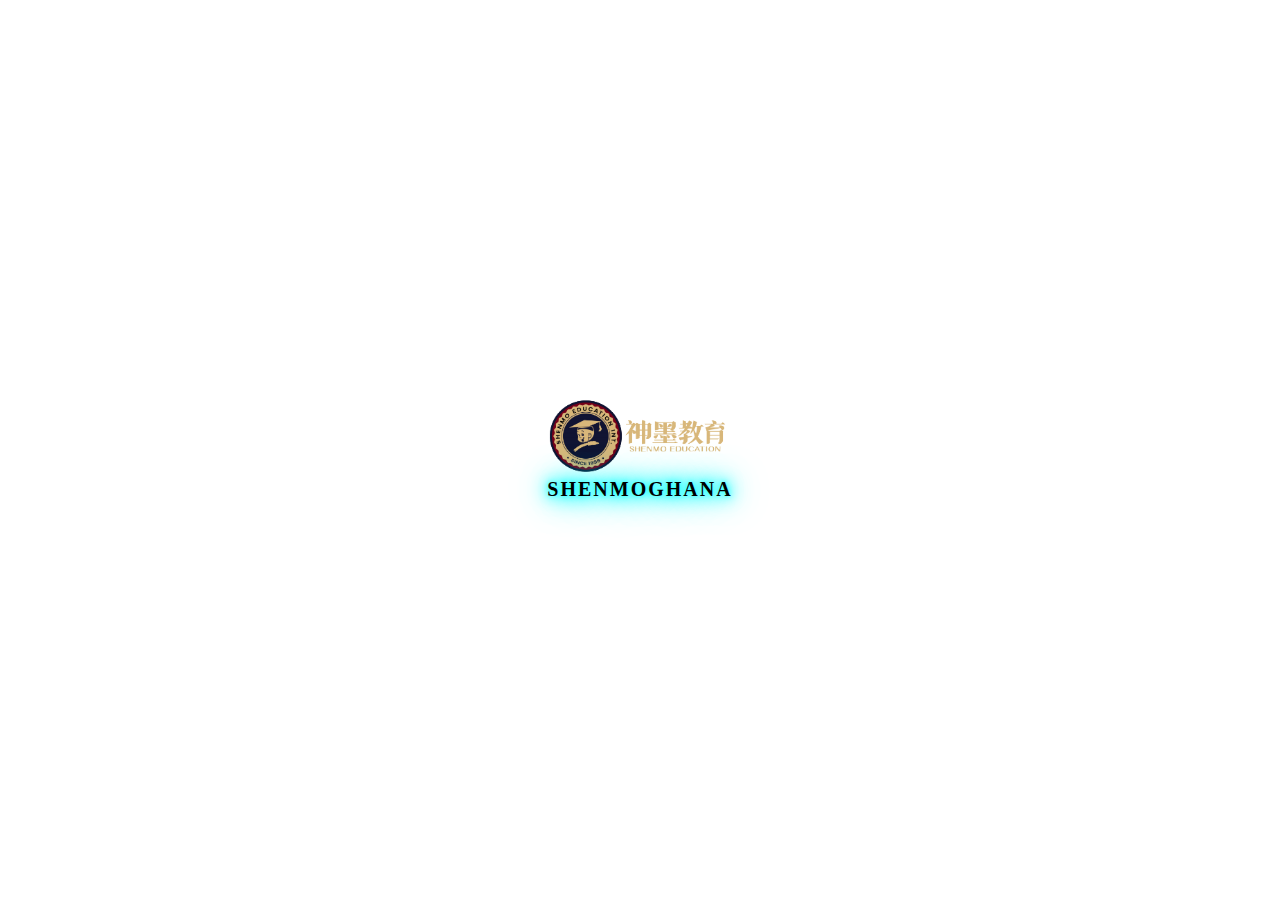
<file: index.html>
<!DOCTYPE html>
<html lang="en">
<head>
    <title>Loading...</title>
    <meta charset="utf-8">
    <meta name="viewport" content="width=device-width, initial-scale=1">

    <style>
        
        body {
            margin: 0;
            display: flex;
            align-items: center;
            justify-content: center;
            height: 100vh;
            background: white;
            flex-direction: column;
        }

        
        #preloader img {
            width: 180px; 
            height: auto;
        }

        .neon-wrapper {
            display: flex;
            align-items: center;
            justify-content: center;
            text-align: center;
            position: relative;
        }

        .neon {
            font-size: 20px; /* Adjust as needed */
            font-weight: bold;
            color: black;
            text-transform: uppercase;
            letter-spacing: 2px;
            text-shadow:
                0 0 5px rgba(0, 255, 255, 0.7),
                0 0 10px rgba(0, 255, 255, 0.7),
                0 0 15px rgba(0, 255, 255, 0.7),
                0 0 20px rgba(0, 255, 255, 1),
                0 0 30px rgba(0, 255, 255, 1),
                0 0 40px rgba(0, 255, 255, 1);
            animation: neon-flicker 2.5s infinite alternate;
        }

        @keyframes neon-flicker {
            0% {
                text-shadow: 
                0 0 5px rgba(14, 14, 14, 0.7),
                    0 0 10px rgba(14, 15, 15, 0.7),
                    0 0 15px rgba(20, 23, 23, 0.7),
                    0 0 20px rgb(5, 5, 5),
                    0 0 30px rgb(2, 2, 2),
                    0 0 40px rgb(10, 11, 11);
            }
            50% {
                text-shadow: 
                    0 0 5px rgba(244, 225, 13, 0.627),
                    0 0 10px rgba(237, 179, 6, 0.456),
                    0 0 15px rgba(233, 210, 9, 0.46),
                    0 0 20px rgba(9, 9, 9, 0.8),
                    0 0 30px rgba(10, 11, 11, 0.8),
                    0 0 40px rgba(7, 7, 7, 0.8);
            }
            100% {
                text-shadow: 
                    0 0 5px rgba(14, 14, 14, 0.7),
                    0 0 10px rgba(14, 15, 15, 0.7),
                    0 0 15px rgba(20, 23, 23, 0.7),
                    0 0 20px rgb(5, 5, 5),
                    0 0 30px rgb(2, 2, 2),
                    0 0 40px rgb(10, 11, 11);
            }
        }
    </style>
</head>
<body>

    <div id="preloader">
       
        <img src="thumbnails/logo.png" alt="Loading..."> 

       
        <div class="neon-wrapper">
            <div class="neon">ShenmoGhana</div>
        </div>
    </div>

    <script>
        
        setTimeout(function() {
            window.location.href = "home.html"; 
        }, 5000); 
    </script>

</body>
</html>
</file>
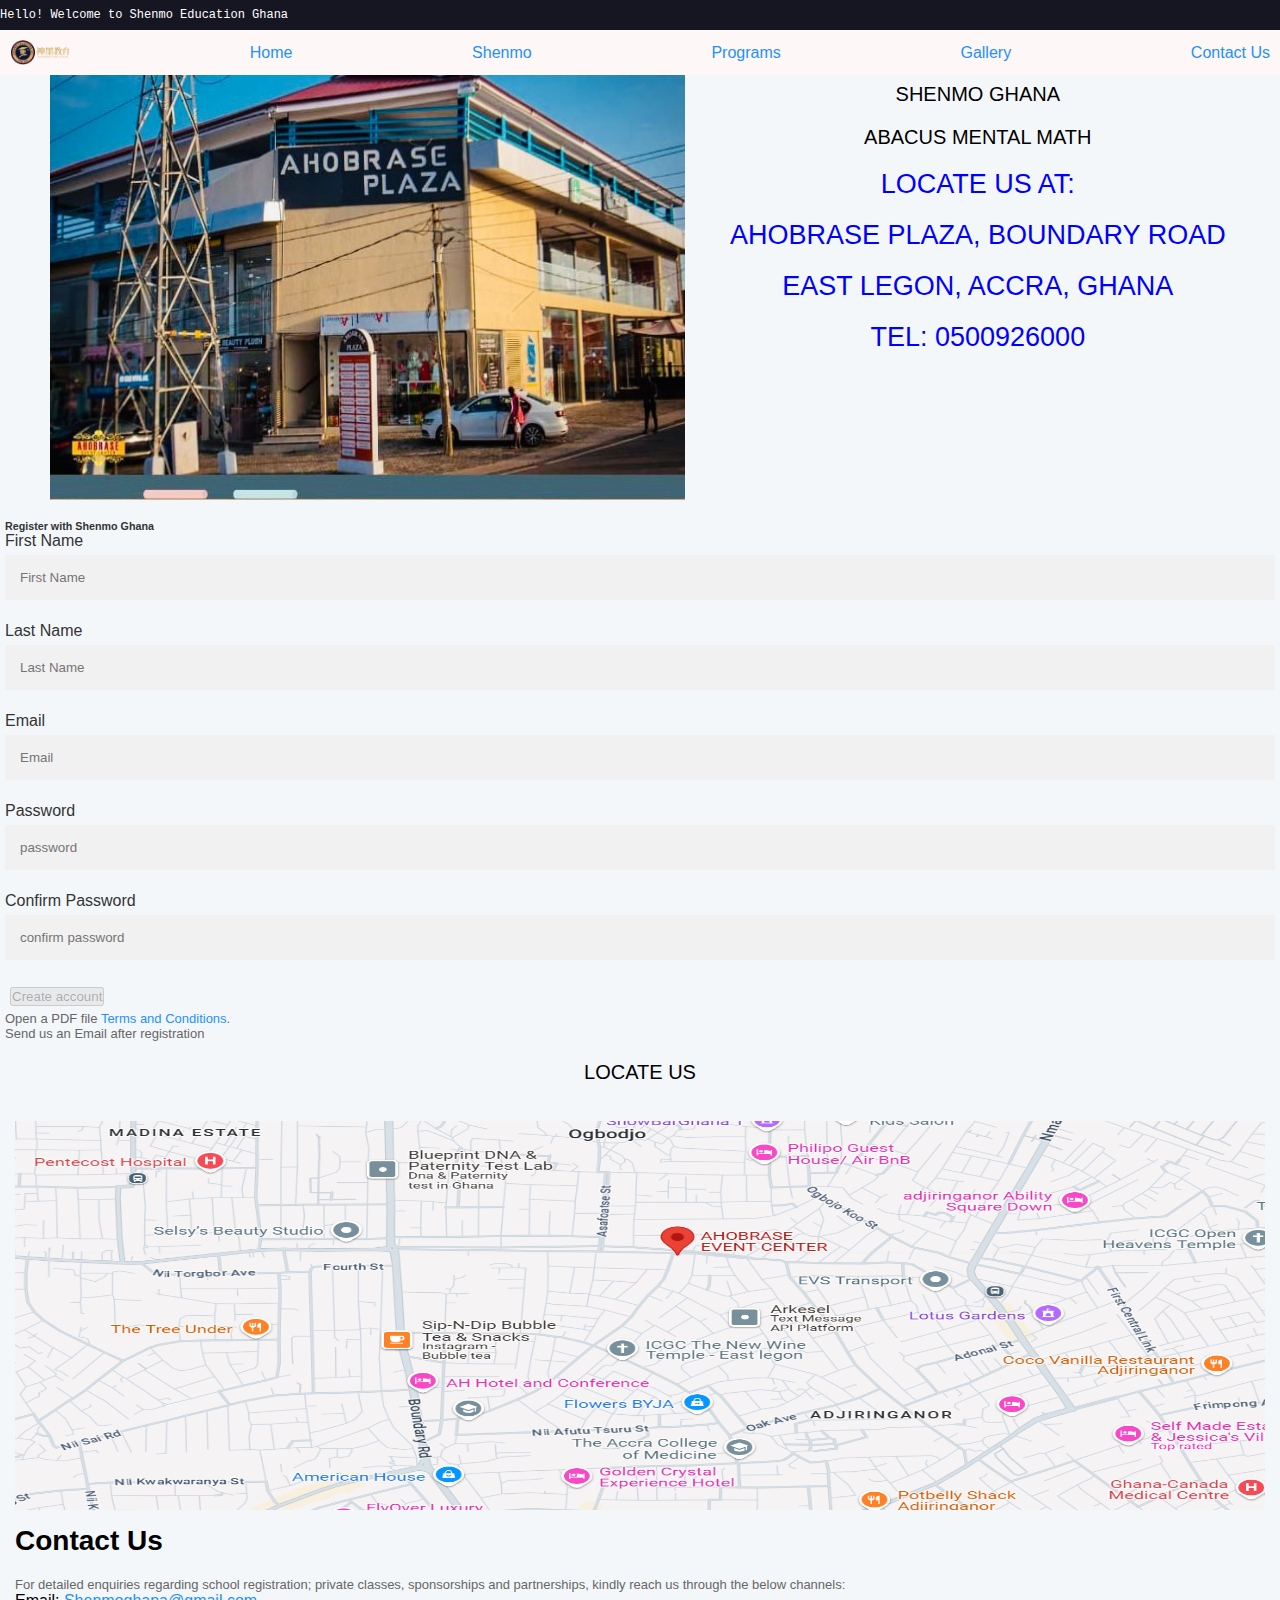
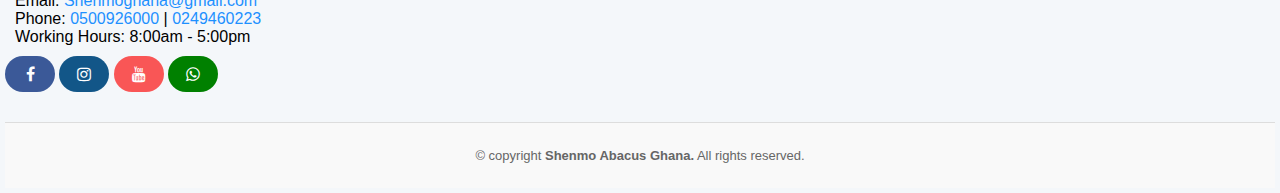
<file: contact.html>
<!DOCTYPE html>
<html>
<head>
    <meta charset="utf-8">
    <title>SHENMO GHANA</title>
    <meta name="viewport" content="width=device-width, initial-scale=1">
    <link rel="stylesheet" href="https://cdn.jsdelivr.net/npm/bootstrap@4.6.2/dist/css/bootstrap.min.css" integrity="sha384-xOolHFLEh07PJGoPkLv1IbcEPTNtaed2xpHsD9ESMhqIYd0nLMwNLD69Npy4HI+N" crossorigin="anonymous">
  <!-- <link rel="stylesheet" href="./style.css" /> -->
    
    <link rel="stylesheet" href="styles/general.css">
    <link rel="stylesheet" href="styles/header.css">
    <link rel="stylesheet" href="styles/page.css">
</head>
<body>
    <div class="main-header">
    <div class="header">
    <div class="left-section">Hello! Welcome to Shenmo Education Ghana</div>
    <div class="right-section"></div>   
    </div>

<section class="sub-head">
        <img class="img" src="thumbnails/logo.png">
       
        <div>
          <li><a href="index.html">Home</a></li>
        </div>

        <div>
          <li><a href="Shenmo.html">Shenmo</a></li>
        </div>
        
        <div>
          <li><a href="Programs.html">Programs</a></li>
        </div>

        <div>
          <li><a href="Gallery.html">Gallery</a></li>
        </div>
        
        <div>
          <li><a href="contact.html">Contact Us</a></li>
        </div>
    </div>
</section> 


<div class="about">
    <div class="about-image"></div>
    <img class="office" src="images/images 15.jpg">
    
        <div class="about-note">
        <div class="us-1">!!!! ALERT !!!!</div>
            <div class="us-2">SHENMO GHANA</div>
        <div class="us-2">ABACUS MENTAL MATH</div>
        <div class="ghana-1">LOCATE US AT:</div>
            <div class="ghana-1">AHOBRASE PLAZA, BOUNDARY ROAD</div> 
            <div class="ghana-1">EAST LEGON, ACCRA, GHANA</div>
            <div class="ghana-1">TEL: 0500926000</div>
            </div>
        </div>
    </div> 
    


    <section class="container-fluid">

              <div class="signup">
              <h6>Register with Shenmo Ghana</h6>
  
            <form>
              <div class="form-group">
                <label for="first-name">First Name</label>
                <input id="first-name" class="form-control" type="text" placeholder="First Name" required>
              </div>
  
              <div class="form-group">
                <label for="last-name">Last Name</label>
                <input id="last-name" class="form-control" type="text" placeholder="Last Name" required>
              </div>
  
              <div class="form-group">
                <label for="email"> Email</label>
                <input
                  id="email"
                  class="form-control"
                  type="text"
                  placeholder="Email"
                  required
                />
              </div>
  
              <div class="form-group">
                <label for="password"> Password</label>
                <input
                  id="password"
                  class="form-control"
                  type="password"
                  placeholder="password"
                  required
                />
              </div>
  
              <div class="form-group">
                <label for="confirm password">Confirm Password</label>
                <input
                  id="confirm-password"
                  class="form-control"
                  type="password"
                  placeholder="confirm password"
                  required
                />
              </div>
  
              <button id="submit" class="btn btn-primary btn-block" type="button" disabled>
                Create account
              </button>
            </form>

            <p>Open a PDF file <a href="document/Agreement_Shenmo Abacus Mental Math 2024.pdf">Terms and Conditions</a>.</p>
            <p>Send us an Email after registration</p>
  
            <!-- <div>
              Already Have An Account? <a href="signin.html">Log in</a>
            </div> -->
            </div>
  
          </div>
        </div>
      </section>



<div class="locate-us">LOCATE US</div>
<div>
    <img class="cont-act" src="images/Screenshot 2024-10-25 170341.png">
</div>


<div class="contacting-us">
  <div>
    <section class="back-cover">
      <h2>Contact Us</h2>
      <p>For detailed enquiries regarding school registration; private classes, sponsorships and partnerships, kindly reach us through the below channels:</p>
      <ul>
          <li>Email: <a href="mailto:shenmoghana@gmail.com">Shenmoghana@gmail.com</a></li> <br>
          <li>
            Phone: 
            <a href="tel:0500926000">0500926000</a> | 
            <a href="tel:0249460223">0249460223</a>
        </li> <br>
          <li>Working Hours: 8:00am - 5:00pm</li>
      </ul>
  </section>

  <link rel="stylesheet" href="https://cdnjs.cloudflare.com/ajax/libs/font-awesome/4.7.0/css/font-awesome.min.css">


  <a href="https://web.facebook.com/shenmoghana/?_rdc=1&_rdr" class="fa fa-facebook"></a>
    <a href="https://www.instagram.com/shenmoghana/" class="fa fa-instagram"></a>
    <a href="https://www.youtube.com/@shenmoghana?app=desktop" class="fa fa-youtube"></a>
    <a href="https://wa.me/552595297" class="fa fa-whatsapp"></a>
    </div> 
</div>

  <section class="copyright">
    <p>&copy; copyright <strong>Shenmo Abacus Ghana.</strong> All rights reserved.</p>
  </section>


<script>
  
  const submitFormButton = document.getElementById('submit');
  const confirmPasswordInput = document.getElementById('confirm-password');
  const passwordInput = document.getElementById('password');
  const emailInput = document.getElementById('email');
  const firstNameInput = document.getElementById('first-name');
  const lastNameInput = document.getElementById('last-name');

  
  function isValidEmail(email) {
    const emailPattern = /^[a-zA-Z0-9._%+-]+@[a-zA-Z0-9.-]+\.[a-zA-Z]{2,}$/;
    return emailPattern.test(email);
  }

  
  function onFormChange() {
    const isEmailEmpty = emailInput.value === "";
    const isPasswordEmpty = passwordInput.value === "";
    const isConfirmPasswordEmpty = confirmPasswordInput.value === "";
    const isFirstNameEmpty = firstNameInput.value === "";
    const isLastNameEmpty = lastNameInput.value === "";

    const isEmailValid = isValidEmail(emailInput.value); 

    
    if (
      passwordInput.value === confirmPasswordInput.value && 
      !isPasswordEmpty &&
      !isConfirmPasswordEmpty &&
      !isFirstNameEmpty &&
      !isLastNameEmpty &&
      !isEmailEmpty &&
      isEmailValid 
    ) {
      submitFormButton.disabled = false; 
    } else {
      submitFormButton.disabled = true; 
    }
  }

 
  function submitForm(e) {
    e.preventDefault();

   
    localStorage.clear();

   
    alert('Account Registered successfully');
    window.location.href = "mailto:shenmoghana@gmail.com";
  }

  
  submitFormButton.addEventListener("click", submitForm);
  emailInput.addEventListener("input", onFormChange);
  passwordInput.addEventListener("input", onFormChange);
  confirmPasswordInput.addEventListener("input", onFormChange);
  firstNameInput.addEventListener("input", onFormChange);
  lastNameInput.addEventListener("input", onFormChange);
</script>





</body>
</html>
</file>
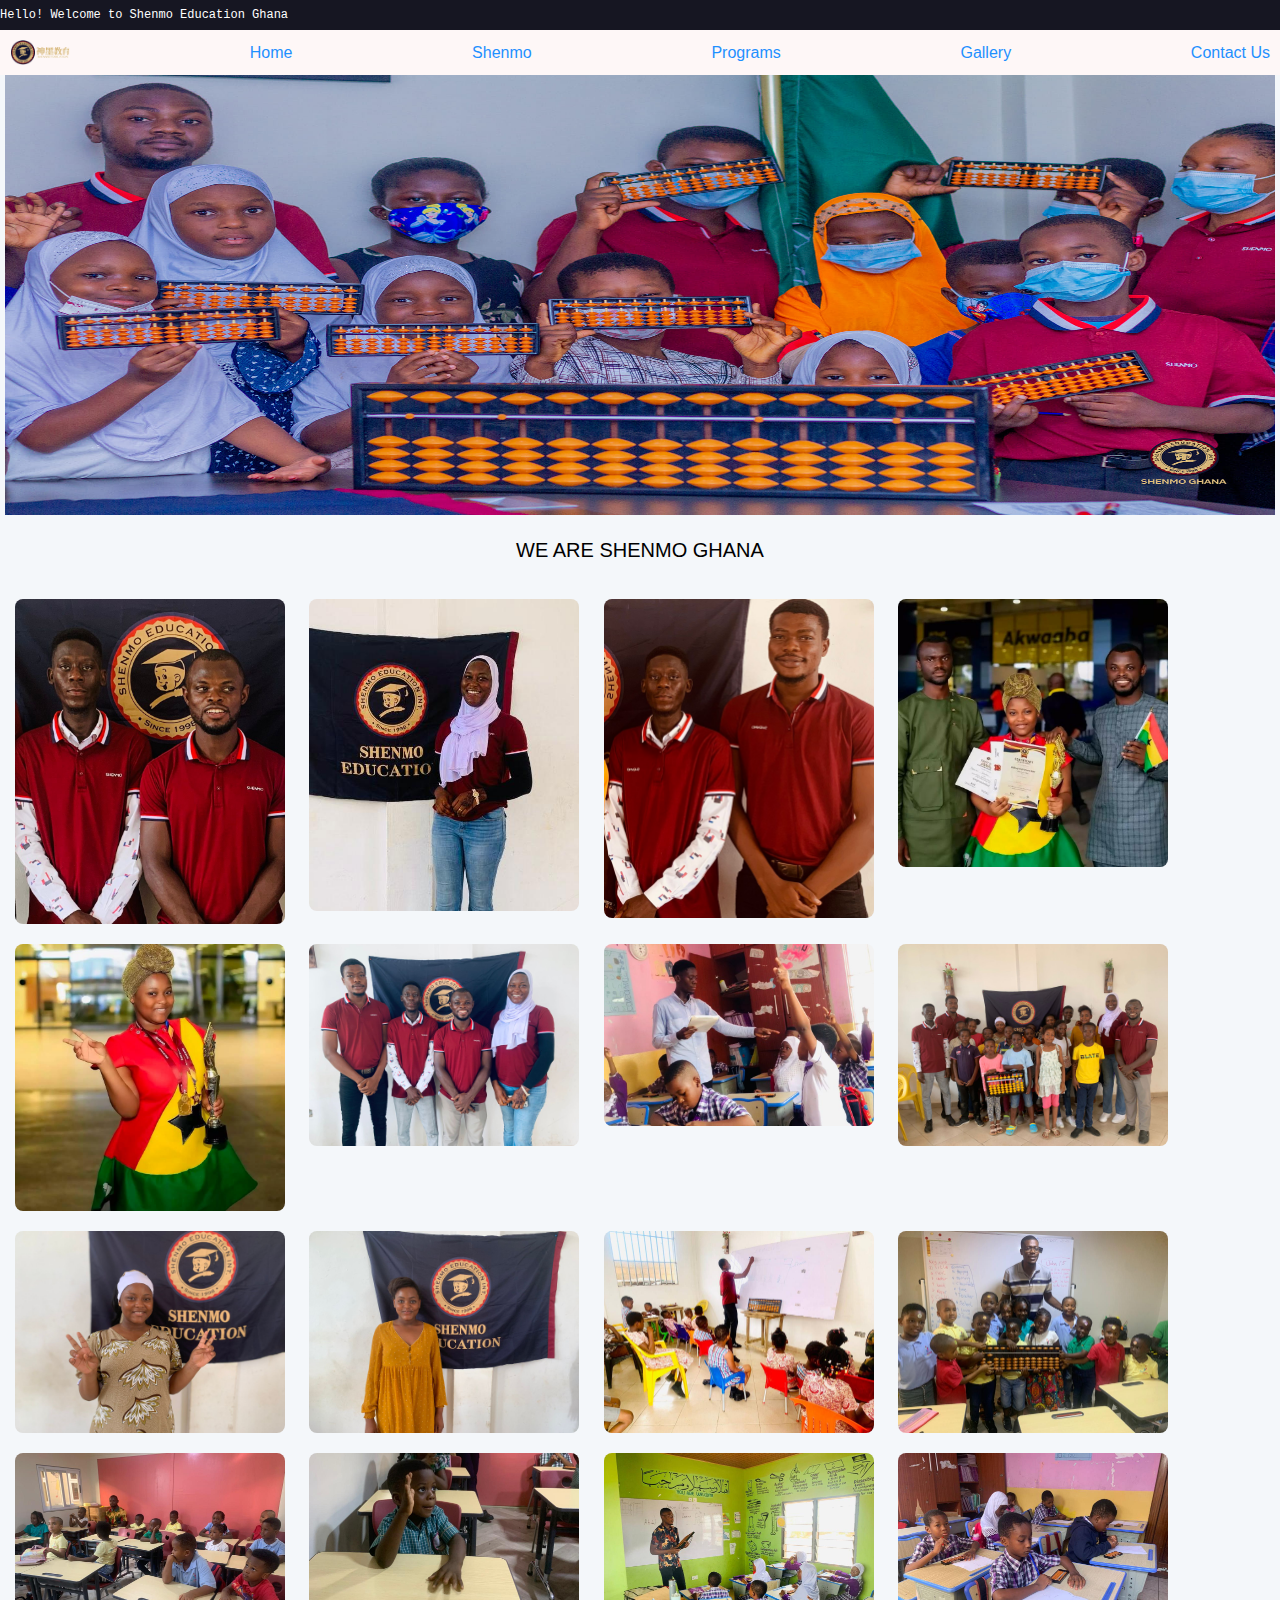
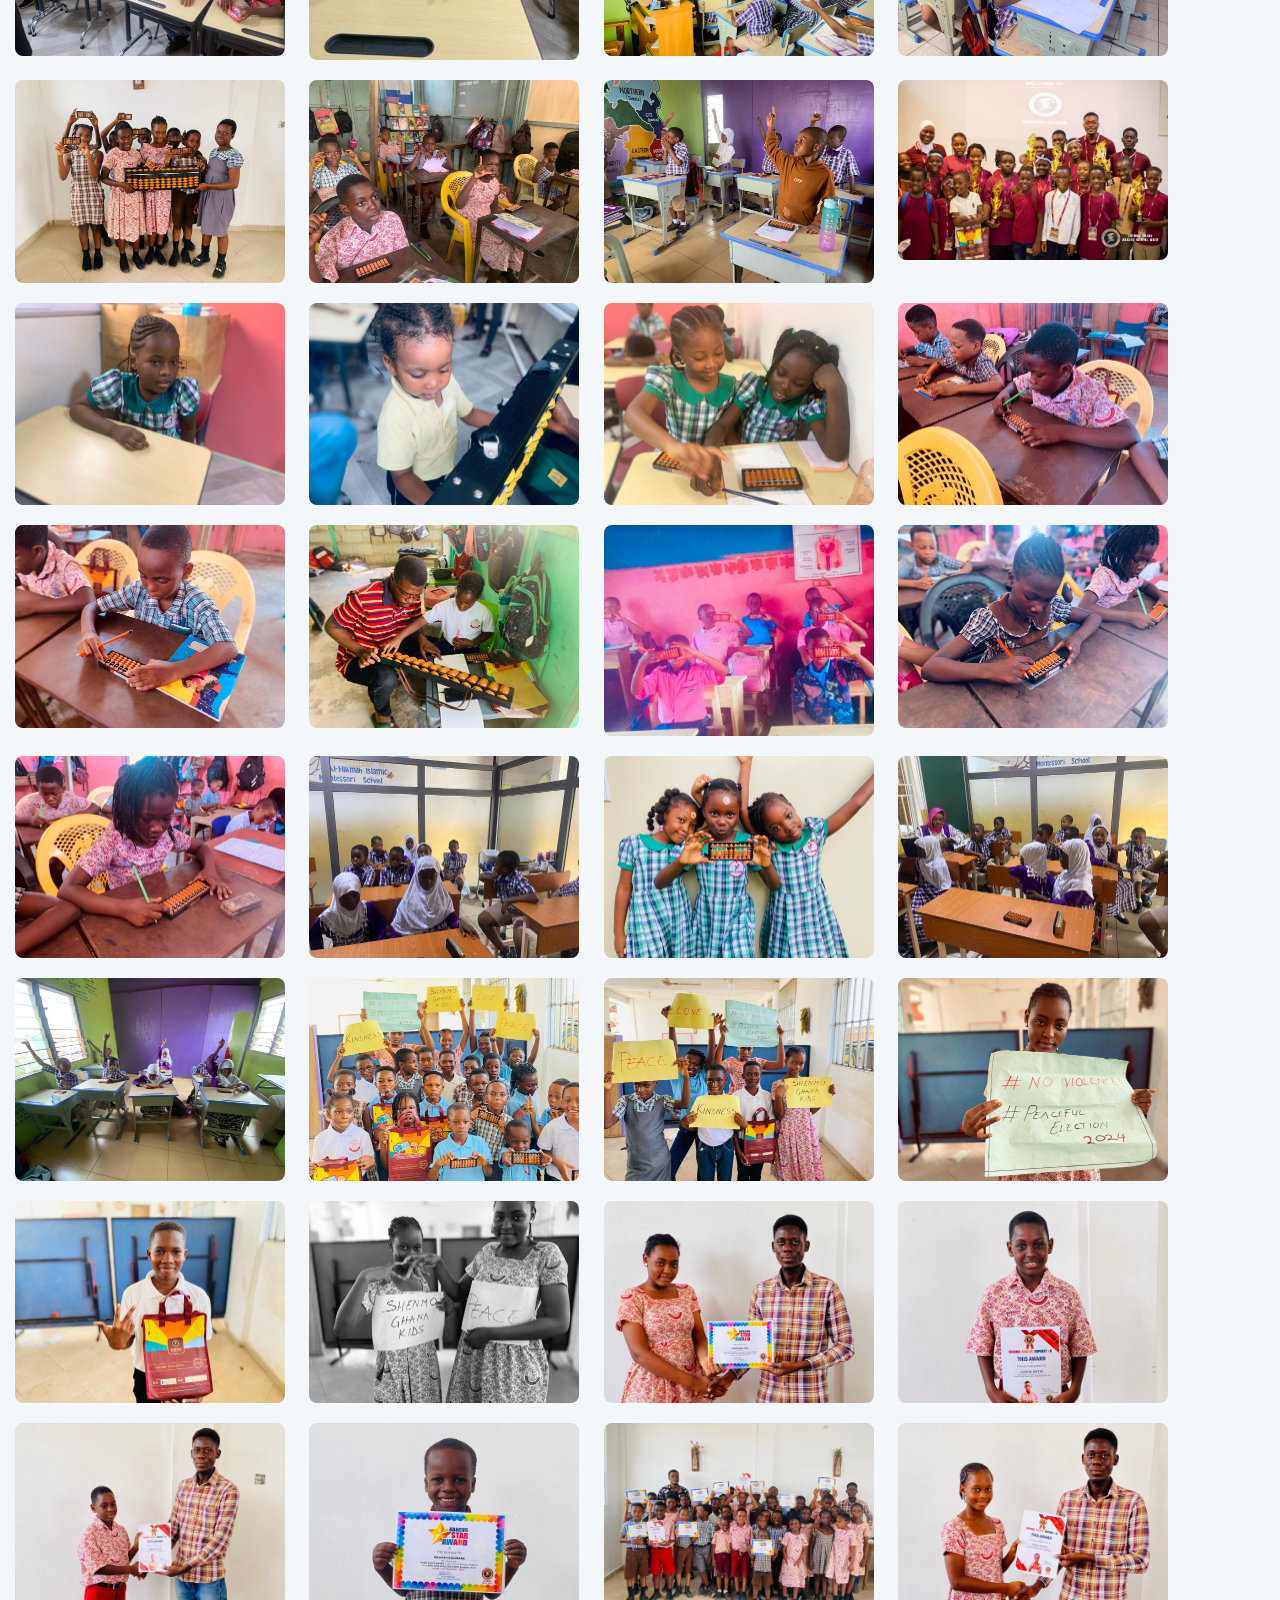
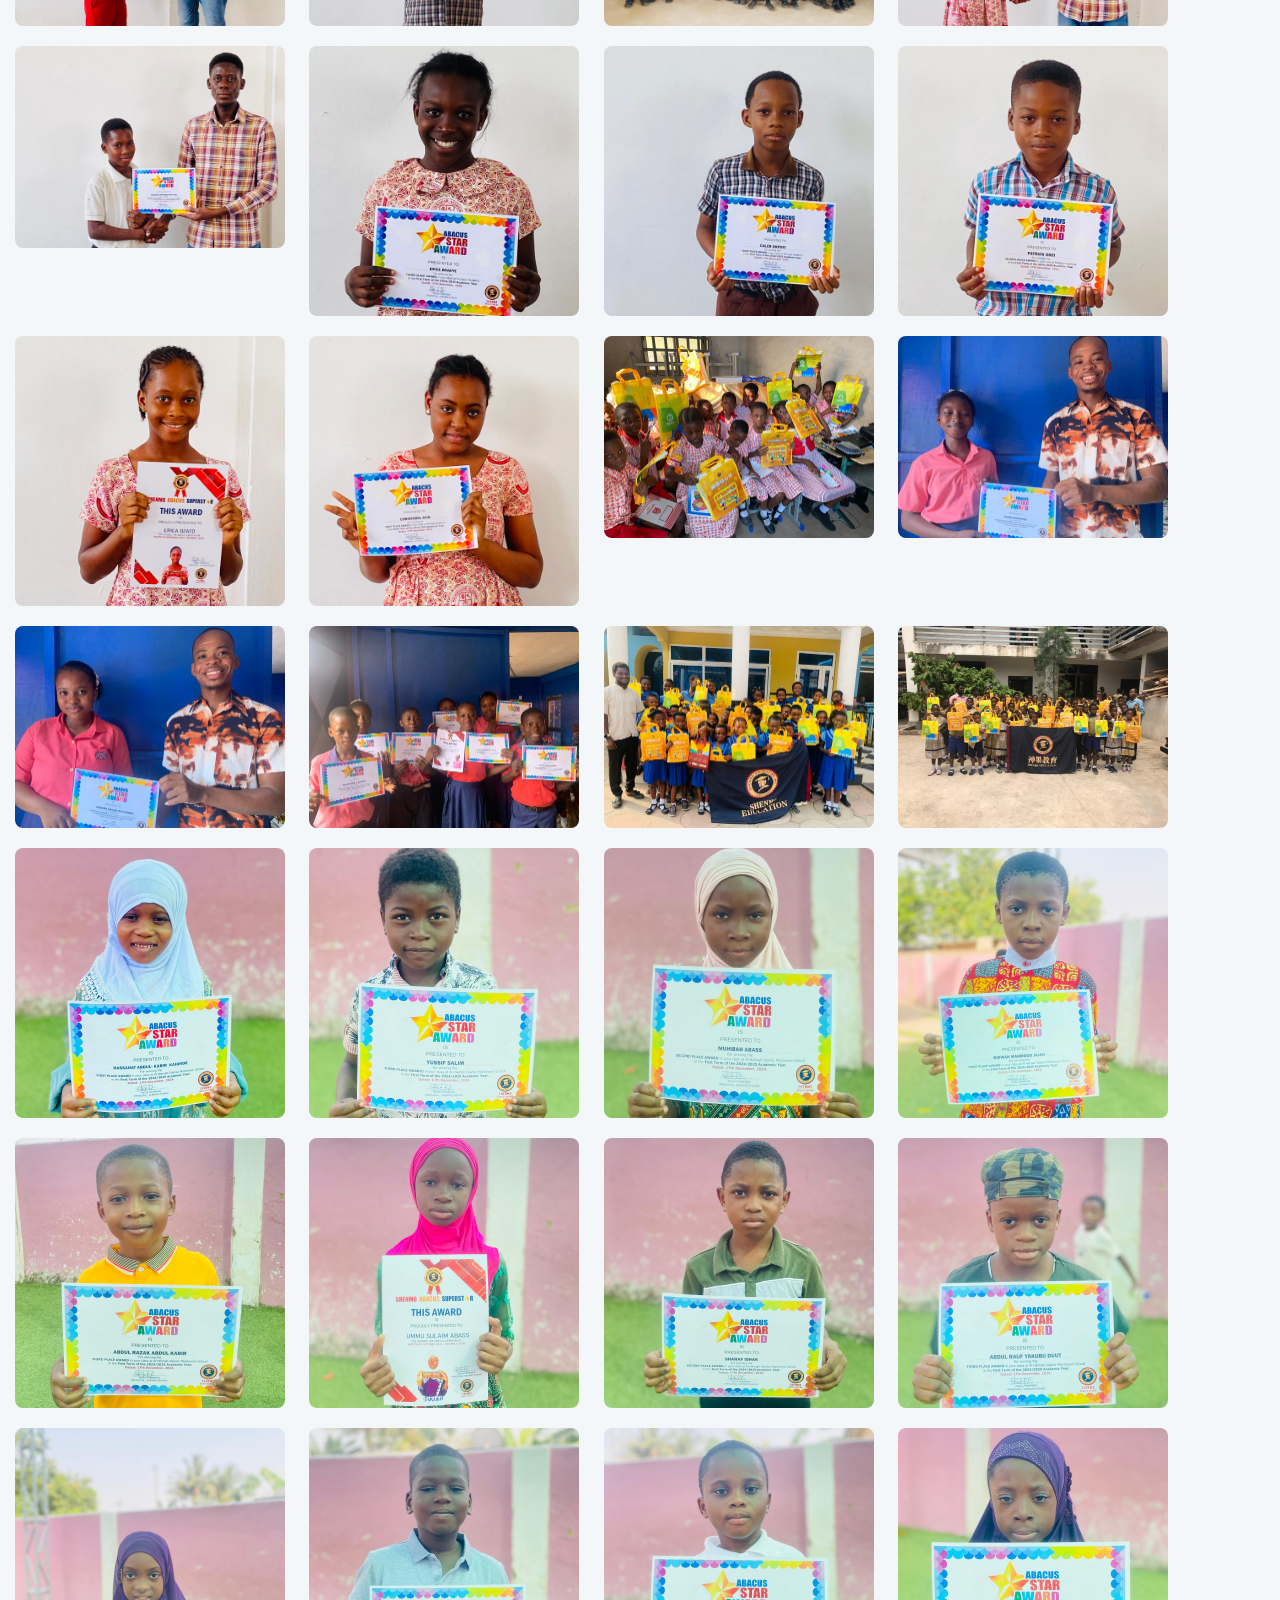
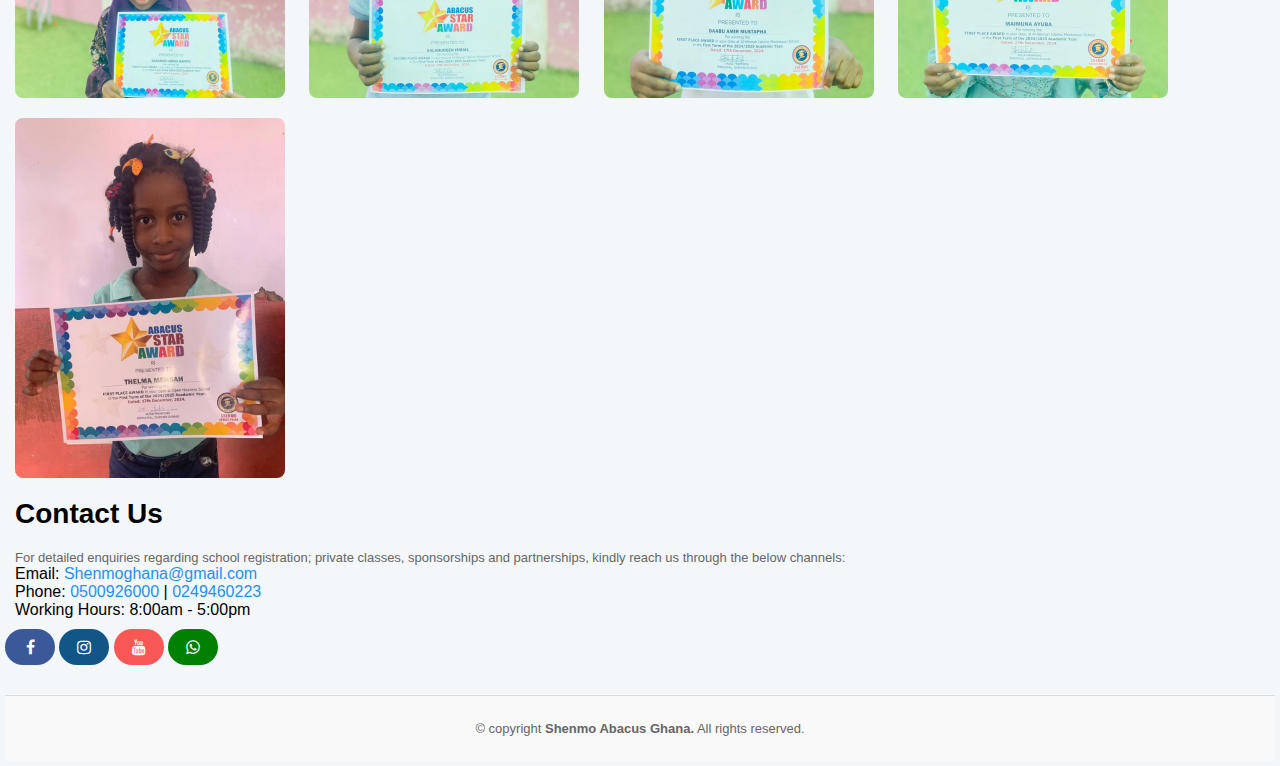
<file: Gallery.html>
<!DOCTYPE html>
<html>
    <head>
        <title>SHENMO GHANA</title>
        <meta name="viewport" content="width=device-width, initial-scale=1">
        <link rel="stylesheet" href="styles/general.css">
        <link rel="stylesheet" href="styles/header.css">
        <link rel="stylesheet" href="styles/page.css">
        <meta charset="UTF-8">
    </head>
    <body>
        <div class="main-header">
            <div class="header">
                <div class="left-section">Hello! Welcome to Shenmo Education Ghana</div>
                <div class="right-section"></div>
            </div>

            
            <section class="sub-head">
                <img class="img" src="thumbnails/logo.png">
                <div>
                    <li><a href="index.html">Home</a></li>
                  </div>
          
                  <div>
                    <li><a href="Shenmo.html">Shenmo</a></li>
                  </div>
                  
                  <div>
                    <li><a href="Programs.html">Programs</a></li>
                  </div>
          
                  <div>
                    <li><a href="Gallery.html">Gallery</a></li>
                  </div>
                    
                  <div>
                    <li><a href="contact.html">Contact Us</a></li>
                  </div>
              </div>
           
        </section> 

        <div>
            <img class="picture" src="images/gheno image.jpg">
        </div>

        <div class="all-pics"> WE ARE SHENMO GHANA</div>

            <div class="ourgallery-preview">
                <div  >
                    <img class="our-gallery" src="images/IMG-20241009-WA0013.jpg">
                    <img class="our-gallery" src="images/WhatsApp Image 2024-10-09 at 19.00.50_8c3b33b5.jpg">
                    <img class="our-gallery" src="images/IMG-20241009-WA0012.jpg">
                    <img class="our-gallery" src="images/WhatsApp Image 2025-02-24 at 17.37.56_f9048c4f.jpg">
					          <img class="our-gallery" src="images/WhatsApp Image 2025-02-24 at 17.37.56_087135ed.jpg">
                    <img class="our-gallery" src="images/IMG-20241009-WA0004.jpg">
                    <img class="our-gallery" src="images/IMG-20241009-WA0005.jpg">
                    <img class="our-gallery" src="images/IMG-20241009-WA0006.jpg">
                    <img class="our-gallery" src="images/IMG-20241009-WA0008.jpg">
                    <img class="our-gallery" src="images/IMG-20241009-WA0009.jpg">
                    <img class="our-gallery" src="images/IMG-20241009-WA0018.jpg">
					          <img class="our-gallery" src="images/IMG-20241026-WA0004.jpg">
				          	<img class="our-gallery" src="images/IMG-20241026-WA0005.jpg">
				          	<img class="our-gallery" src="images/IMG-20241026-WA0006.jpg">
                    <img class="our-gallery" src="images/IMG-20241009-WA0019.jpg">
                    <img class="our-gallery" src="images/IMG-20241009-WA0020.jpg">
                    <img class="our-gallery" src="images/IMG-20241009-WA0022.jpg">
                    <img class="our-gallery" src="images/IMG-20241009-WA0023.jpg">
                    <img class="our-gallery" src="images/IMG-20241009-WA0024.jpg">
                    <img class="our-gallery" src="images/IMG_2321.jpg">
				          	<img class="our-gallery" src="images/IMG-20241026-WA0007.jpg">
					          <img class="our-gallery" src="images/IMG-20241026-WA0008.jpg">
					          <img class="our-gallery" src="images/IMG-20241026-WA0009.jpg">
					          <img class="our-gallery" src="images/IMG-20241026-WA0011.jpg">
					          <img class="our-gallery" src="images/IMG-20241026-WA0014.jpg">
					          <img class="our-gallery" src="images/IMG-20241026-WA0015.jpg">
					          <img class="our-gallery" src="images/WhatsApp Image 2024-10-26 at 08.15.33_0794608f.jpg">
					          <img class="our-gallery" src="images/IMG-20241026-WA0012.jpg">
					          <img class="our-gallery" src="images/IMG-20241026-WA0018.jpg">
                    <img class="our-gallery" src="images/IMG-20241207-WA0018.jpg">
                    <img class="our-gallery" src="images/IMG-20241207-WA0019.jpg">
                    <img class="our-gallery" src="images/IMG-20241207-WA0020.jpg">
                    <img class="our-gallery" src="images/IMG-20241207-WA0021.jpg">
                    <img class="our-gallery" src="images/IMG-20241207-WA0022.jpg">
                    <img class="our-gallery" src="images/IMG-20241207-WA0024.jpg">
                    <img class="our-gallery" src="images/IMG-20241207-WA0025.jpg">
                    <img class="our-gallery" src="images/IMG-20241207-WA0026.jpg">
                    <img class="our-gallery" src="images/IMG-20241207-WA0031.jpg">
                    <img class="our-gallery" src="images/IMG-20241226-WA0001.jpg">
                    <img class="our-gallery" src="images/IMG-20241226-WA0002.jpg">
                    <img class="our-gallery" src="images/IMG-20241226-WA0003.jpg">
                    <img class="our-gallery" src="images/IMG-20241226-WA0016.jpg">
                    <img class="our-gallery" src="images/IMG-20241226-WA0017.jpg">
                    <img class="our-gallery" src="images/IMG-20241226-WA0006.jpg">
                    <img class="our-gallery" src="images/IMG-20241226-WA0007.jpg">
                    <img class="our-gallery" src="images/IMG-20241226-WA0008.jpg">
                    <img class="our-gallery" src="images/IMG-20241226-WA0014.jpg">
                    <img class="our-gallery" src="images/IMG-20241226-WA0015.jpg">
                    <img class="our-gallery" src="images/IMG-20241226-WA0004.jpg">
                    <img class="our-gallery" src="images/IMG-20241226-WA0005.jpg">
                    <img class="our-gallery" src="images/WhatsApp Image 2025-02-24 at 18.08.44_0aeb73a0.jpg">
                    <img class="our-gallery" src="images/IMG-20250107-WA0030.jpg">
                    <img class="our-gallery" src="images/IMG-20250107-WA0031.jpg">
                    <img class="our-gallery" src="images/IMG-20250107-WA0032.jpg">
                    <img class="our-gallery" src="images/WhatsApp Image 2025-02-24 at 18.02.13_e10fcea7.jpg">
                    <img class="our-gallery" src="images/WhatsApp Image 2025-02-24 at 18.02.11_a3065071.jpg">
                    <img class="our-gallery" src="images/IMG-20250107-WA0034.jpg">
                    <img class="our-gallery" src="images/IMG-20250107-WA0035.jpg">
                    <img class="our-gallery" src="images/IMG-20250107-WA0036.jpg">
                    <img class="our-gallery" src="images/IMG-20250107-WA0037.jpg">
                    <img class="our-gallery" src="images/IMG-20250107-WA0038.jpg">
                    <img class="our-gallery" src="images/IMG-20250107-WA0039.jpg">
                    <img class="our-gallery" src="images/IMG-20250107-WA0040.jpg">
                    <img class="our-gallery" src="images/IMG-20250107-WA0041.jpg">
                    <img class="our-gallery" src="images/IMG-20250107-WA0042.jpg">
                    <img class="our-gallery" src="images/IMG-20250107-WA0043.jpg">
                    <img class="our-gallery" src="images/IMG-20250107-WA0044.jpg">
                    <img class="our-gallery" src="images/IMG-20250107-WA0045.jpg"> 
                    <img class="our-gallery" src="images/IMG-20250107-WA0033.jpg">
                </div> 
            </div>

            <div class="contacting-us">
                <div>
                  <section class="back-cover">
                    <h2>Contact Us</h2>
                    <p>For detailed enquiries regarding school registration; private classes, sponsorships and partnerships, kindly reach us through the below channels:</p>
                    <ul>
                        <li>Email: <a href="mailto:shenmoghana@gmail.com">Shenmoghana@gmail.com</a></li> <br>
                        <li>
                          Phone: 
                          <a href="tel:0500926000">0500926000</a> | 
                          <a href="tel:0249460223">0249460223</a>
                      </li> <br>
                        <li>Working Hours: 8:00am - 5:00pm</li>
                    </ul>
                </section>
            
                <link rel="stylesheet" href="https://cdnjs.cloudflare.com/ajax/libs/font-awesome/4.7.0/css/font-awesome.min.css">
            
            
                <a href="https://web.facebook.com/shenmoghana/?_rdc=1&_rdr" class="fa fa-facebook"></a>
                  <a href="https://www.instagram.com/shenmoghana/" class="fa fa-instagram"></a>
                  <a href="https://www.youtube.com/@shenmoghana?app=desktop" class="fa fa-youtube"></a>
                  <a href="https://wa.me/552595297" class="fa fa-whatsapp"></a>
                  </div> 
              </div>
            
                <section class="copyright">
                  <p>&copy; copyright <strong>Shenmo Abacus Ghana.</strong> All rights reserved.</p>
                </section>
            
            
            
    </body>
</html>
</file>
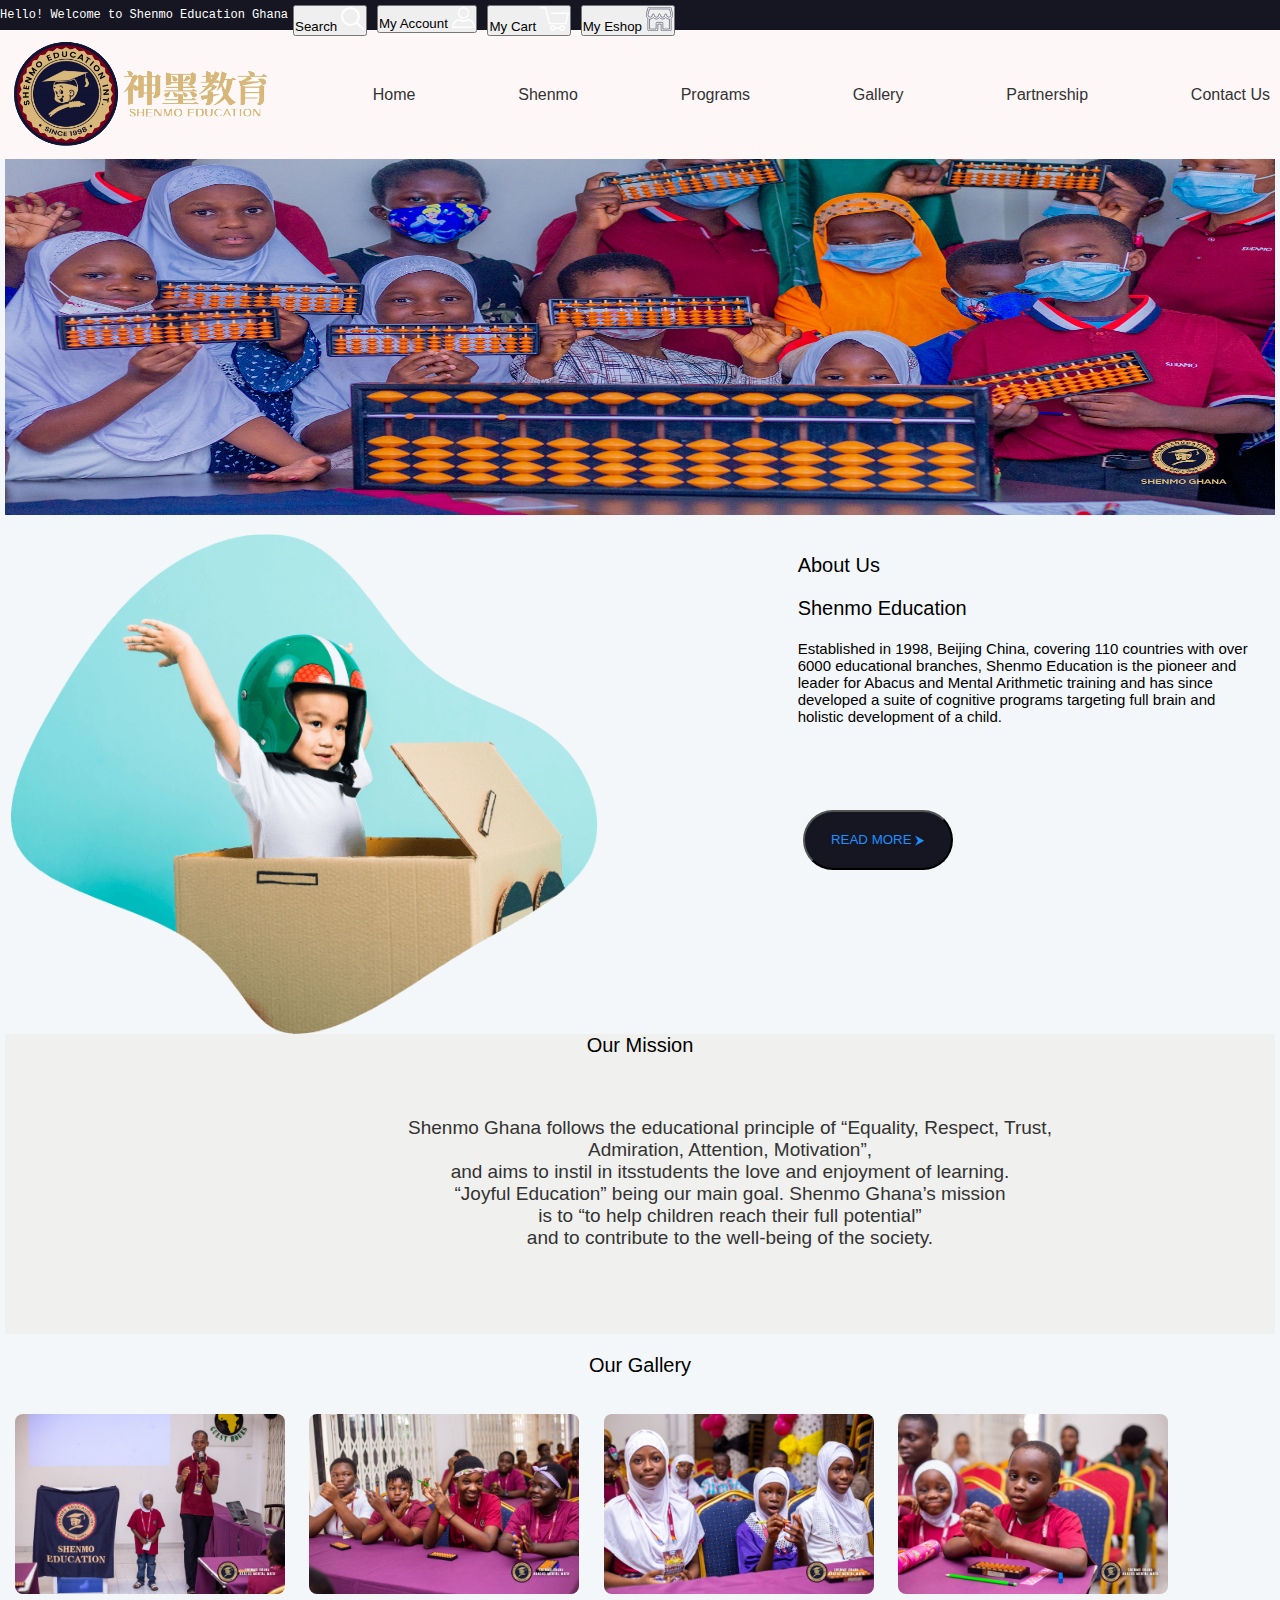
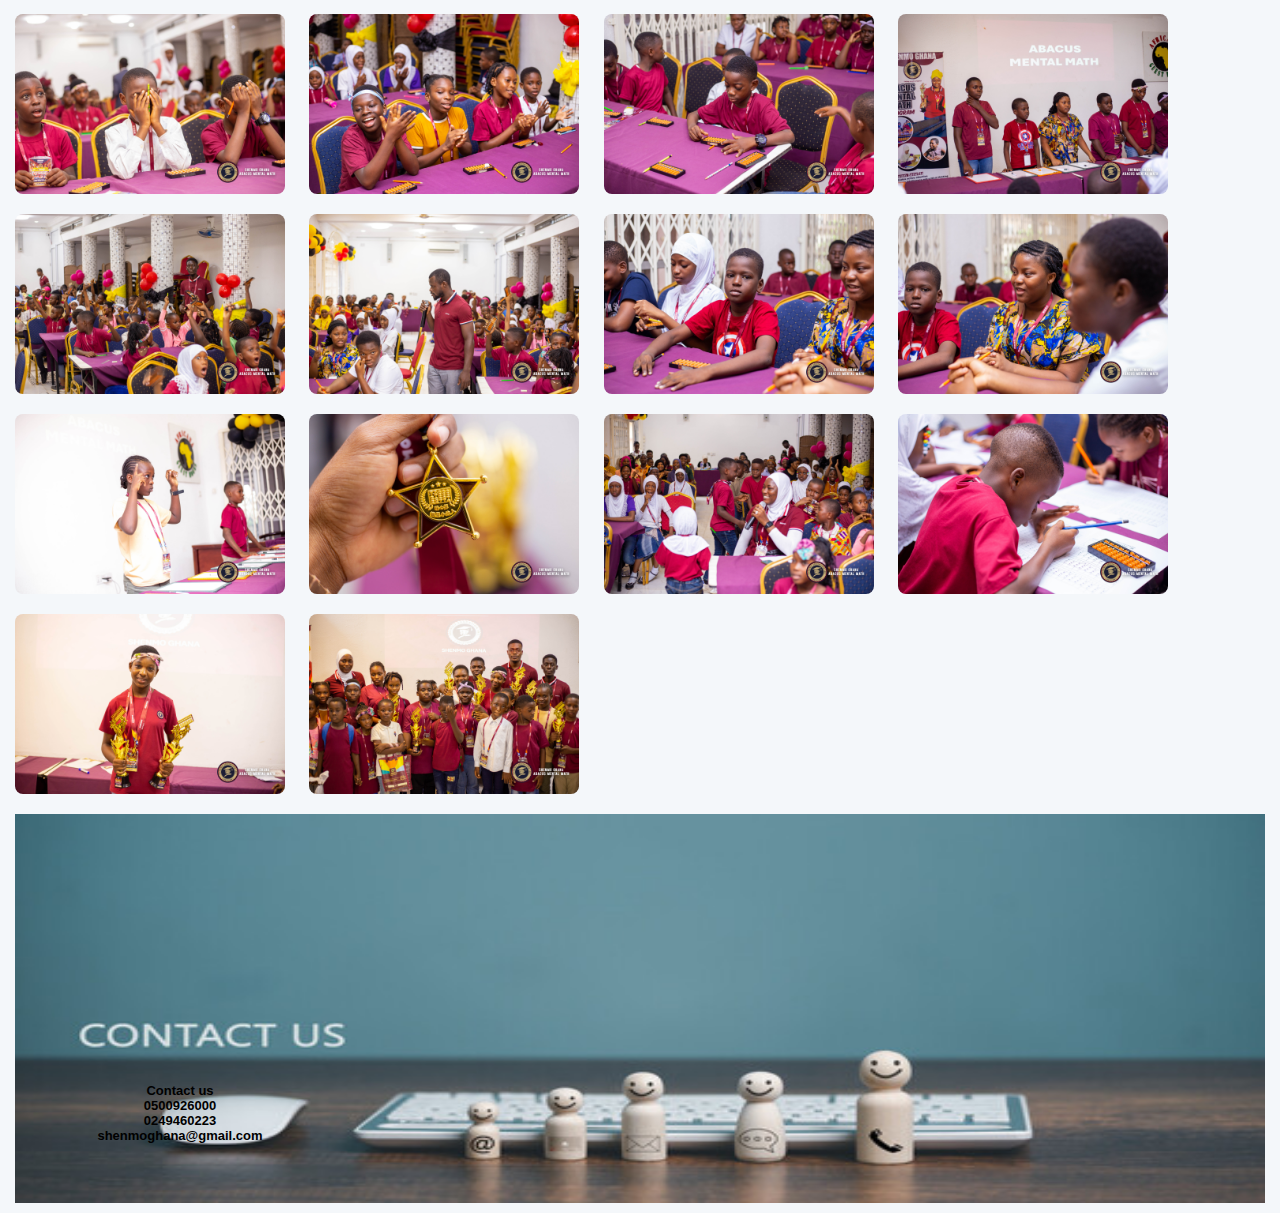
<file: Home.html>
<!DOCTYPE html>
<html>
<head>
    <title>SHENMO GHANA</title>
    
    <link rel="stylesheet" href="styles/general.css">
    <link rel="stylesheet" href="styles/header.css">
    <link rel="stylesheet" href="styles/page.css">
</head>
<body>
    <div class="main-header">
    <div class="header">
    <div class="left-section">Hello! Welcome to Shenmo Education Ghana</div>
    <div class="right-section">
        <div>
            <button class="search-button">Search 
                <img class="search" src="thumbnails/icon-search.svg">
            </button>
        </div>

        <div>
            <button class="my-account-button">My Account
                <img class="my-account" src="thumbnails/icon-account.svg">
            </button>
        </div>
            
        <div>
            <button class="my-cart-button">My Cart
                <img class="cart" src="thumbnails/icon-cart.svg">
            </button> 
        </div>
            
        <div>
            <button class="my-eshop-button">My Eshop
            <img class="eshop" src="thumbnails/icon-eshop.svg">
            </button>
        </div>

    </div>
    
</div>
<section class="sub-head">
    <img src="thumbnails/logo.png">
    <div>
        <span class="home">Home</span>
    </div>

    <div>
    <span class="shenmo">Shenmo</span>
    <div class="shenmo-content">
    </div>
    </div>
    
    <div>
    <span class="programs">Programs</span>
    <div class="programs-content">
    </div>
    </div>

    <div>
    <span class="gallery">Gallery</span>
    <div class="gallery-content">
    </div>
    </div>
    
    <div>
        <span class="partnership">Partnership</span>
        <div class="partnership-content">
        </div>
    </div>
    
    <div>
    <span class="contact">Contact Us</span> 
    <div class="contact-content">
    </div>
    </div>
</div>

</section> 

<div>
<img class="picture" src="images/gheno image.jpg">
</div>

<div class="about">
<div class="about-image"></div>
<img src="images/shenmo-edu-fly.png">

    <div class="about-note">
    <div class="us">About Us</div>
    <div class="ghana">Shenmo Education</div>
    <div class="note">Established in 1998, Beijing China, covering 110 countries
        with over 6000 educational branches, Shenmo Education is 
        the pioneer and leader for Abacus and Mental Arithmetic 
        training and has since developed a suite of cognitive programs 
        targeting full brain and holistic development of a child.
        
        <div class="read-more">
            <button class="read-button">
                <a>READ MORE &#11166</a>
            </button> 
        </div>
    </div> 
    </div>
</div> 

<div class="mission-note">
    <div class="mission">Our Mission</div>
    <div class="mission-text"> 
            Shenmo Ghana follows the educational principle of “Equality, Respect,  Trust, <br>Admiration, 
        Attention, Motivation”,<br> and aims to instil in itsstudents the love and enjoyment of learning. <br> “Joyful Education” being our main goal.
            Shenmo Ghana’s mission <br>is to “to help children reach their full potential” <br>
                    and to contribute to the well-being of the society.
    </div>
</div>

<div class="all-pics"> Our Gallery</div>

<div class="ourgallery-preview">
    <div  >
        <img class="our-gallery" src="images/IMG_1547.jpg">
        <img class="our-gallery" src="images/IMG_1582.jpg">
        <img class="our-gallery" src="images/IMG_1593.jpg">
        <img class="our-gallery" src="images/IMG_1599.jpg">
        <img class="our-gallery" src="images/IMG_1614.jpg">
        <img class="our-gallery" src="images/IMG_1651.jpg">
        <img class="our-gallery" src="images/IMG_1653.jpg">
        <img class="our-gallery" src="images/IMG_1934.jpg">
        <img class="our-gallery" src="images/IMG_1691.jpg">
        <img class="our-gallery" src="images/IMG_1694.jpg">
        <img class="our-gallery" src="images/IMG_1704.jpg">
        <img class="our-gallery" src="images/IMG_1706.jpg">
        <img class="our-gallery" src="images/IMG_1923.jpg">
        <img class="our-gallery" src="images/IMG_2009.jpg">
        <img class="our-gallery" src="images/IMG_1901.jpg">
        <img class="our-gallery" src="images/IMG_1840.jpg">
        <img class="our-gallery" src="images/IMG_2268.jpg">
        <img class="our-gallery" src="images/IMG_2319.jpg">
    </div> 
</div>

<div class="contacting-us">
    <div>
        <img class="cont-act" src="images/adobe 3.jpg">
        
    <button class="con-numb">
        <p class="one">
            Contact us <br>
            0500926000 <br>
            0249460223 <br>
            shenmoghana@gmail.com
            
        </p>
    </button>
    </div> 
</div>


</body>
</html>
</file>
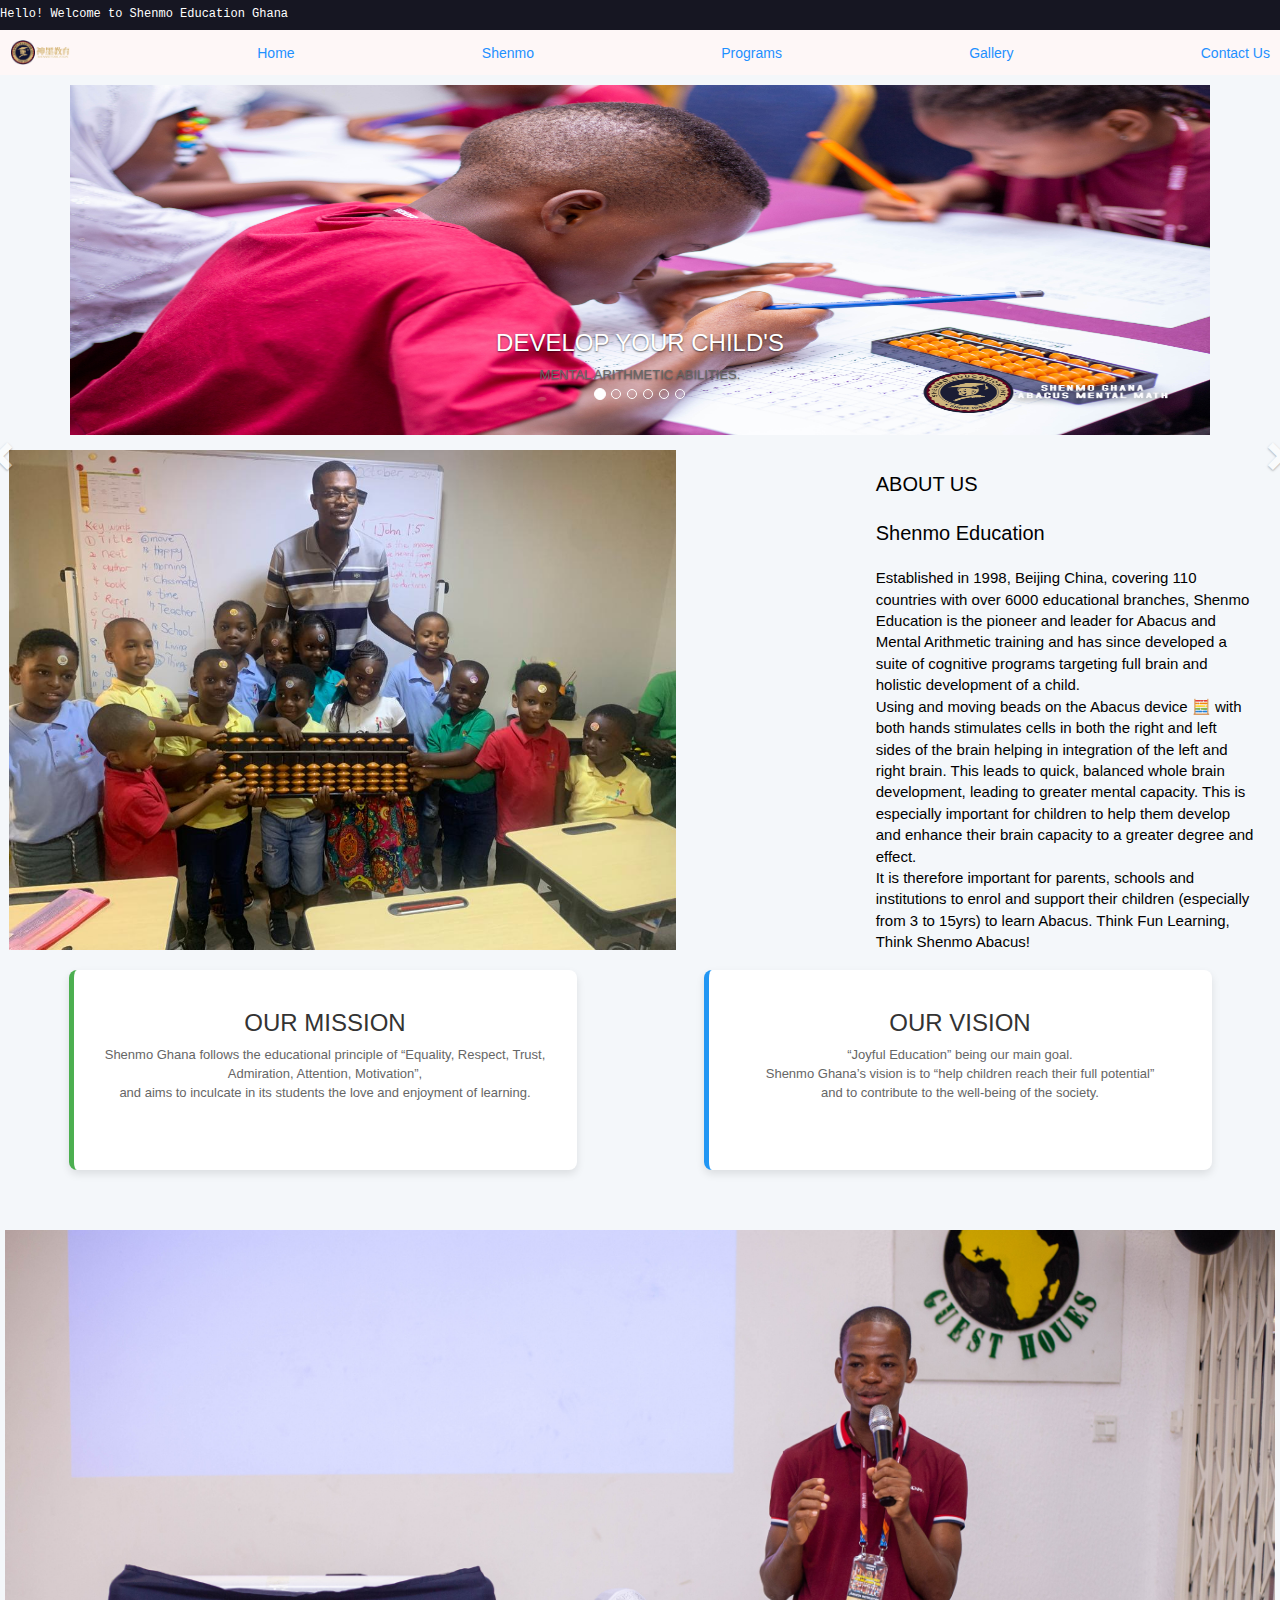
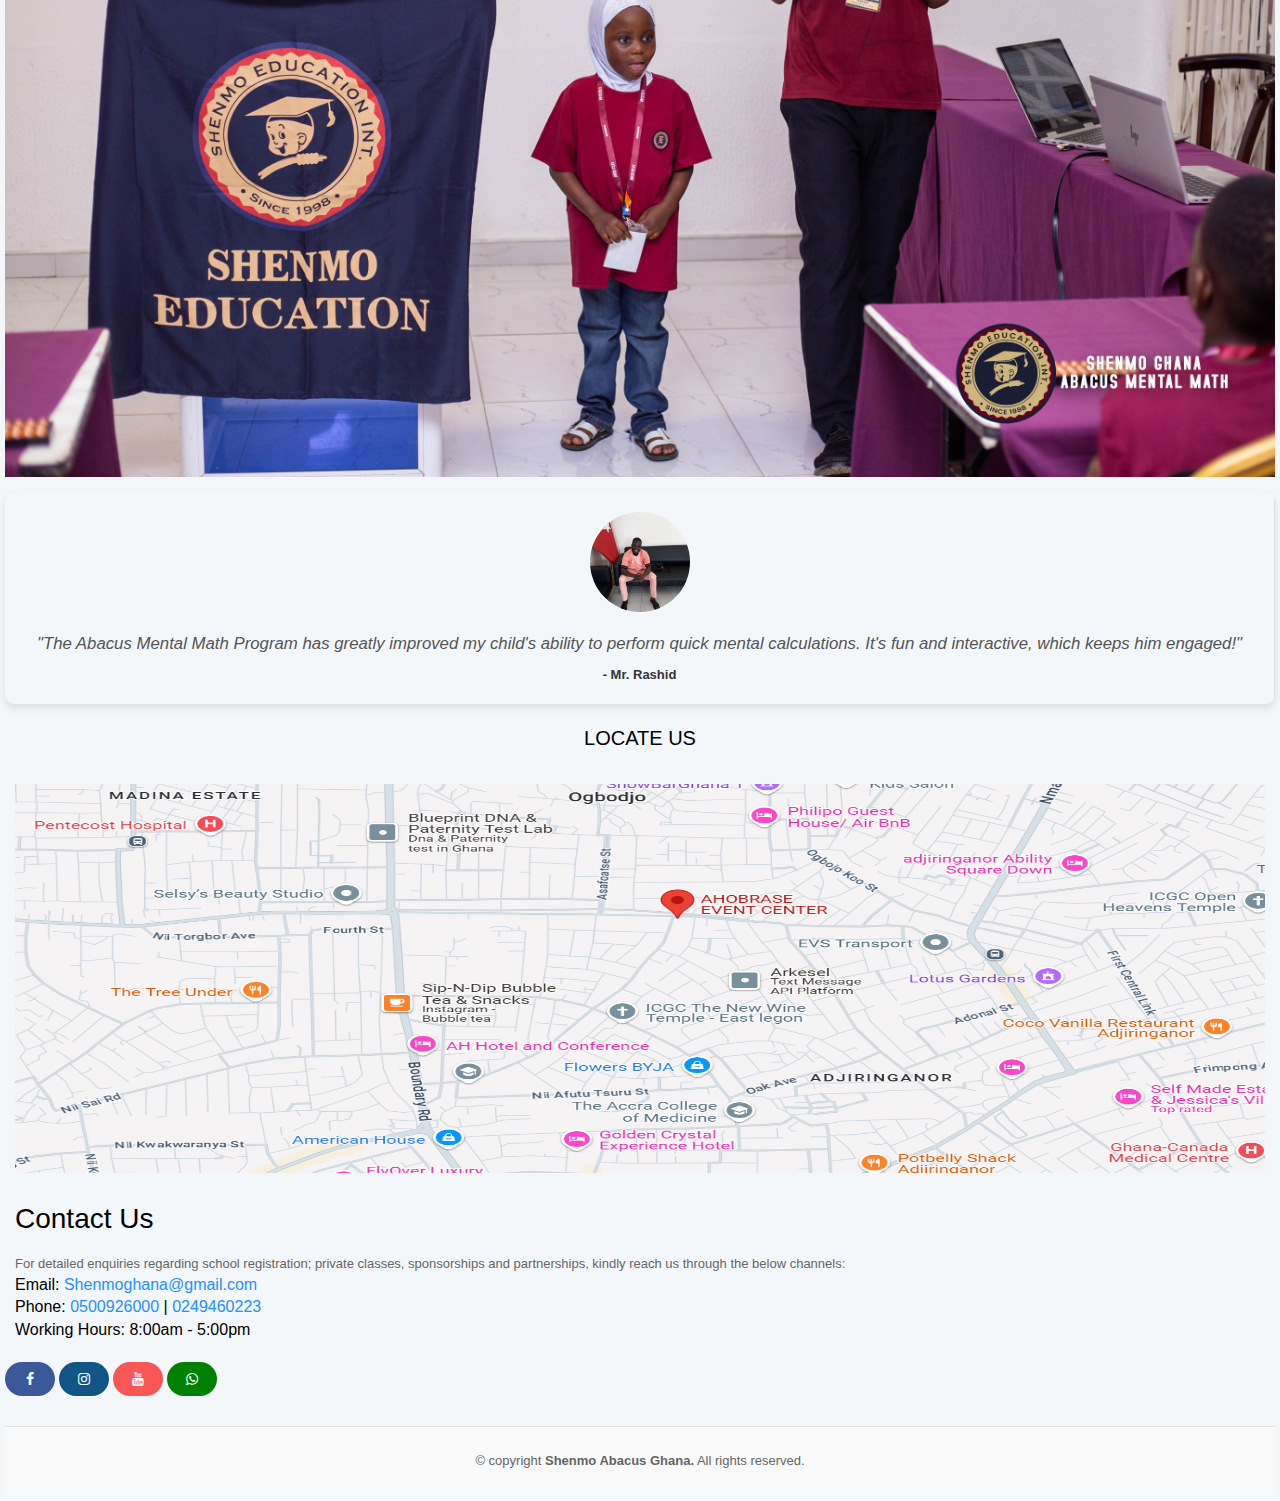
<file: home.html>
<!DOCTYPE html>
<html>
<head>
    <title>SHENMO GHANA</title>
    <meta charset="utf-8">
    <meta name="viewport" content="width=device-width, initial-scale=1">
    <link rel="stylesheet" href="https://maxcdn.bootstrapcdn.com/bootstrap/3.4.1/css/bootstrap.min.css">
    <script src="https://ajax.googleapis.com/ajax/libs/jquery/3.7.1/jquery.min.js"></script>
    <script src="https://maxcdn.bootstrapcdn.com/bootstrap/3.4.1/js/bootstrap.min.js"></script>
    <style>
    .carousel-inner > .item > img,
    .carousel-inner > .item > a > img {
      width: 100%;
      height: 350px;
      margin-top: 60px;
    }
    </style>
    <link rel="stylesheet" href="styles/general.css">
    <link rel="stylesheet" href="styles/header.css">
    <link rel="stylesheet" href="styles/page.css">
</head>
<body>
    <div class="main-header">
    <div class="header">
    <div class="left-section">Hello! Welcome to Shenmo Education Ghana</div>
    <div class="right-section"></div>
    </div>

    <section class="sub-head">
      <img class="img" src="thumbnails/logo.png">
        <div>
            <li><a href="index.html">Home</a></li>
          </div>
  
          <div>
            <li><a href="Shenmo.html">Shenmo</a></li>
          </div>
          
          <div>
            <li><a href="Programs.html">Programs</a></li>
          </div>
  
          <div>
            <li><a href="Gallery.html">Gallery</a></li>
          </div>
          
          <div>
            <li><a href="contact.html">Contact Us</a></li>
          </div>
      </div>
</section> 

<div class="container">
    <br>
    <div id="myCarousel" class="carousel slide" data-ride="carousel">
      
      <ol class="carousel-indicators">
        <li data-target="#myCarousel" data-slide-to="0" class="active"></li>
        <li data-target="#myCarousel" data-slide-to="1"></li>
        <li data-target="#myCarousel" data-slide-to="2"></li>
        <li data-target="#myCarousel" data-slide-to="3"></li>
        <li data-target="#myCarousel" data-slide-to="4"></li>
        <li data-target="#myCarousel" data-slide-to="5"></li>
      </ol>
  
      
      <div class="carousel-inner" role="listbox">
  
        <div class="item active">
          <img src="images/IMG_1840.jpg" width="100%" height="auto">
          <div class="carousel-caption">
            <h3>DEVELOP YOUR CHILD'S</h3>
            <p>MENTAL ARITHMETIC ABILITIES.</p>
          </div>
        </div>
  
        <div class="item">
          <img src="images/mind test.jpeg" width="100%" height="auto%" >
          <div class="carousel-caption">
            <h3>DEVELOP YOUR CHILD'S</h3>
            <p>RIGHT AND LEFT BRAIN.</p>
          </div>
        </div>
      
        <div class="item">
          <img src="images/IMG_1675.jpg" width="100%" height="auto%">
          <div class="carousel-caption">
            <h3>DEVELOP YOUR CHILD'S</h3>
            <p>SPEED AND ACCURACY.</p>
          </div>
        </div>
  
        <div class="item">
          <img src="images/WhatsApp Image 2024-10-09 at 19.42.25_62dbd47e.jpg" width="100%" height="auto%">
          <div class="carousel-caption">
            <h3>DEVELOP YOUR CHILD'S</h3>
            <p>CONCENTRATION.</p>
          </div>
        </div>
  
        <div class="item">
          <img src="images/IMG-20241009-WA0023.jpg" width="100%" height="auto%" > 
          <div class="carousel-caption">
            <h3>DEVELOP YOUR CHILD'S</h3>
            <p>OBSERVATION AND LISTENING.</p>
          </div>
        </div>
  
        <div class="item">
          <img src="images/IMG-20241009-WA0024.jpg" width="100%" height="auto%">
          <div class="carousel-caption">
            <h3>DEVELOP YOUR CHILD'S</h3>
            <p>SELF CONFIDENCE.</p>
          </div>
        </div>
    
      </div>
      </div>
  
     
      <a class="left carousel-control"  href="#myCarousel" role="button" data-slide="prev">
        <span class="glyphicon glyphicon-chevron-left" aria-hidden="true"></span>
        <span class="sr-only">Previous</span>
      </a>
      <a class="right carousel-control" href="#myCarousel" role="button" data-slide="next">
        <span class="glyphicon glyphicon-chevron-right" aria-hidden="true"></span>
        <span class="sr-only">Next</span>
      </a>
    </div>

<div class="about">
<div class="about-image"></div>
<img src="images/IMG-20241026-WA0004.jpg">

    <div class="about-note">
    <div class="us">ABOUT US</div>
    <div class="ghana">Shenmo Education</div>
    <div class="note">
        Established in 1998, Beijing China, covering 110 countries
        with over 6000 educational branches, Shenmo Education is 
        the pioneer and leader for Abacus and Mental Arithmetic 
        training and has since developed a suite of cognitive programs 
        targeting full brain and holistic development of a child. <br>
        Using and moving beads on the Abacus device 🧮 with both hands stimulates cells in both the right and left sides of the brain helping in integration of the left and right brain. This leads to quick, balanced whole brain development, leading to greater mental capacity. This is especially important for children to help them develop and enhance their brain capacity to a greater degree and effect. <br>
        It is therefore important for parents, schools and institutions to enrol and support their children (especially from 3 to 15yrs) to learn Abacus. 
        Think Fun Learning, Think Shenmo Abacus!
    </div> 
    </div>
</div> 

<div class="container-1">
    <div class="stage-1 beginners">
        <h2>OUR MISSION</h2>
        <p>Shenmo Ghana follows the educational principle of “Equality, Respect,  Trust, <br>Admiration, 
            Attention, Motivation”,<br> and aims to inculcate in its students the love and enjoyment of learning.</p>
    </div>
    <div class="stage-1 intermediate">
        <h2>OUR VISION</h2>
        <p>“Joyful Education” being our main goal. <br> 
            Shenmo Ghana’s vision is to “help children reach their full potential” <br>
                 and to contribute to the well-being of the society.</p>
    </div>
 </div>


    <div id="slideshow" >
        <img class="slide1 active" src="images/IMG_1547.jpg"> 
        <img class="slide1" src="images/IMG_1582.jpg">
        <img class="slide1" src="images/IMG_1593.jpg">
        <img class="slide1" src="images/IMG_1599.jpg">
        <img class="slide1" src="images/IMG_1614.jpg">
        <img class="slide1" src="images/IMG_1651.jpg">
        <img class="slide1" src="images/IMG_1653.jpg">
        <img class="slide1" src="images/IMG_1934.jpg">
        <img class="slide1" src="images/IMG_1691.jpg">
        <img class="slide1" src="images/IMG_1694.jpg">
        <img class="slide1" src="images/IMG_1704.jpg">
        <img class="slide1" src="images/IMG_1706.jpg">
        <img class="slide1" src="images/IMG_1923.jpg">
        <img class="slide1" src="images/IMG_2009.jpg">
        <img class="slide1" src="images/IMG_1901.jpg">
        <img class="slide1" src="images/IMG_1840.jpg">
        <img class="slide1" src="images/IMG_2268.jpg">
        <img class="slide1" src="images/IMG_2319.jpg">
        <img class="slide1" src="images/IMG-20250224-WA0011.jpg">
        <img class="slide1" src="images/IMG-20250224-WA0012.jpg">
        <img class="slide1" src="images/IMG-20250224-WA0014.jpg">
        <img class="slide1" src="images/IMG-20250224-WA0015.jpg">
    </div> 

    <div class="testimonial-slideshow">
      <div class="testimonial-container">
       
          <div class="testimonial-slide">
              <img src="images/IMG-20250108-WA0022.jpg" alt="Client 1">
              <p class="testimonial-comment">"The Abacus Mental Math Program has greatly improved my child's ability to perform quick mental calculations. It's fun and interactive, which keeps him engaged!"</p>
              <p class="testimonial-name">- Mr. Rashid</p>
          </div>

         
          <div class="testimonial-slide">
              <img src="images/IMG-20250108-WA0026.jpg" alt="Client 2">
              <p class="testimonial-comment">"As a parent, I've seen a huge improvement in my childrens' math skills since enrolling them into the Abacus Mental Math Program. Their speed and accuracy have noticeably increased."</p>
              <p class="testimonial-name">- Mr. Mubarak</p>
          </div>

         
          <div class="testimonial-slide">
              <img src="images/IMG-20250108-WA0024.jpg" alt="Client 3">
              <p class="testimonial-comment">"My daughter was struggling with math before enrolling in the Abacus program. Now, she completes math problems with confidence and accuracy. Highly recommend!"</p>
              <p class="testimonial-name">- Mr. Rahman</p>
          </div>

          <div class="testimonial-slide">
            <img src="images/IMG_2109.jpg" alt="Client 3">
            <p class="testimonial-comment">"My daughter was struggling with math before enrolling in the Abacus program. Now, she completes math problems with confidence and accuracy. Highly recommend!"</p>
            <p class="testimonial-name">- Hajia Saada</p>
        </div>
      </div>
  </div>


<div class="locate-us">LOCATE US</div>
<div>
    <img class="cont-act" src="images/Screenshot 2024-10-25 170341.png">
</div>

<div class="contacting-us">
  <div>
    <section class="back-cover">
      <h2>Contact Us</h2>
      <p>For detailed enquiries regarding school registration; private classes, sponsorships and partnerships, kindly reach us through the below channels:</p>
      <ul>
          <li>Email: <a href="mailto:shenmoghana@gmail.com">Shenmoghana@gmail.com</a></li> <br>
          <li>
            Phone: 
            <a href="tel:0500926000">0500926000</a> | 
            <a href="tel:0249460223">0249460223</a>
        </li> <br>
          <li>Working Hours: 8:00am - 5:00pm</li>
      </ul>
  </section>

  <link rel="stylesheet" href="https://cdnjs.cloudflare.com/ajax/libs/font-awesome/4.7.0/css/font-awesome.min.css">


  <a href="https://web.facebook.com/shenmoghana/?_rdc=1&_rdr" class="fa fa-facebook"></a>
    <a href="https://www.instagram.com/shenmoghana/" class="fa fa-instagram"></a>
    <a href="https://www.youtube.com/@shenmoghana?app=desktop" class="fa fa-youtube"></a>
    <a href="https://wa.me/552595297" class="fa fa-whatsapp"></a>
    </div> 
</div>

  <section class="copyright">
    <p>&copy; copyright <strong>Shenmo Abacus Ghana.</strong> All rights reserved.</p>
  </section>


<script>
     let currentSlide = 0;
    const slides = document.querySelectorAll('.slide1');

    function showSlide(index) {
        slides.forEach((slide1, i) => {
            slide1.classList.toggle('active', i === index);
        });
    }

    function nextSlide() {
        currentSlide = (currentSlide + 1) % slides.length;
        showSlide(currentSlide);
    }

    setInterval(nextSlide, 3000);
</script>


<script src="slide.js"></script>

</body>
</html>
</file>
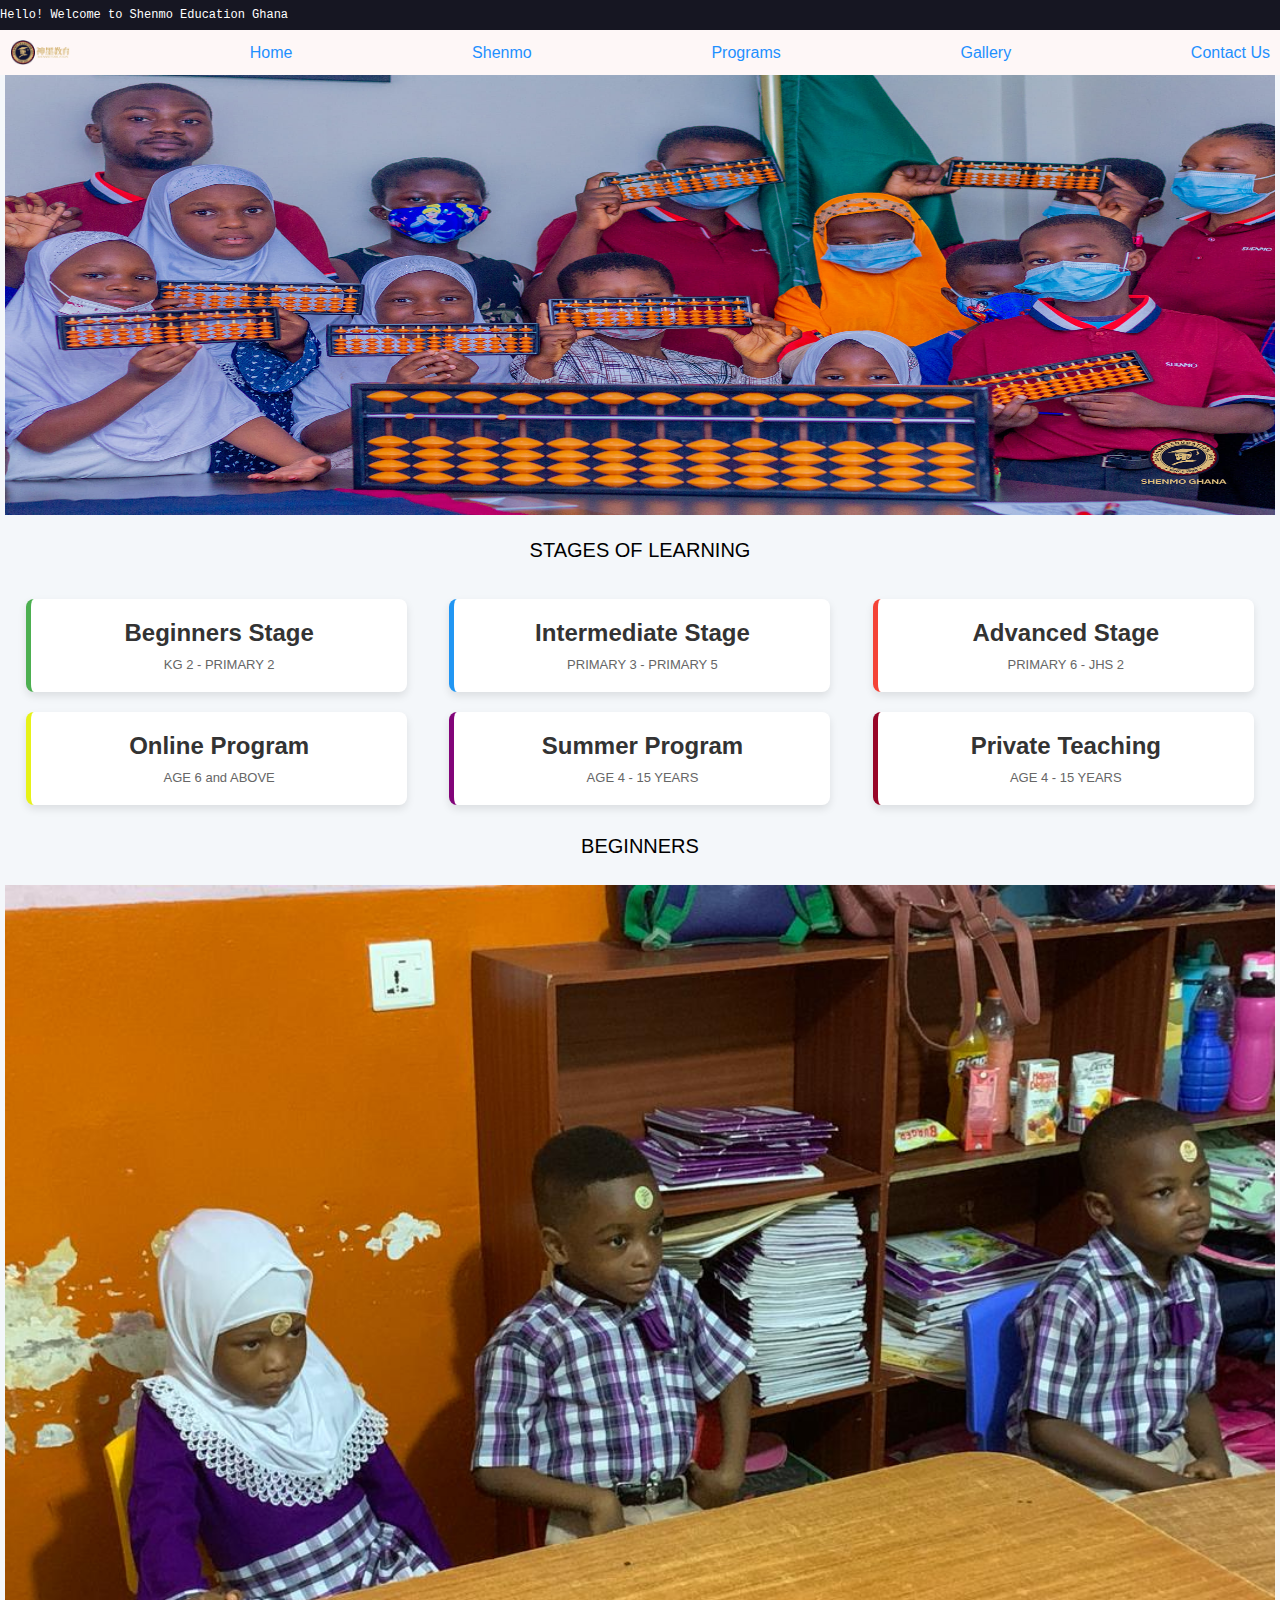
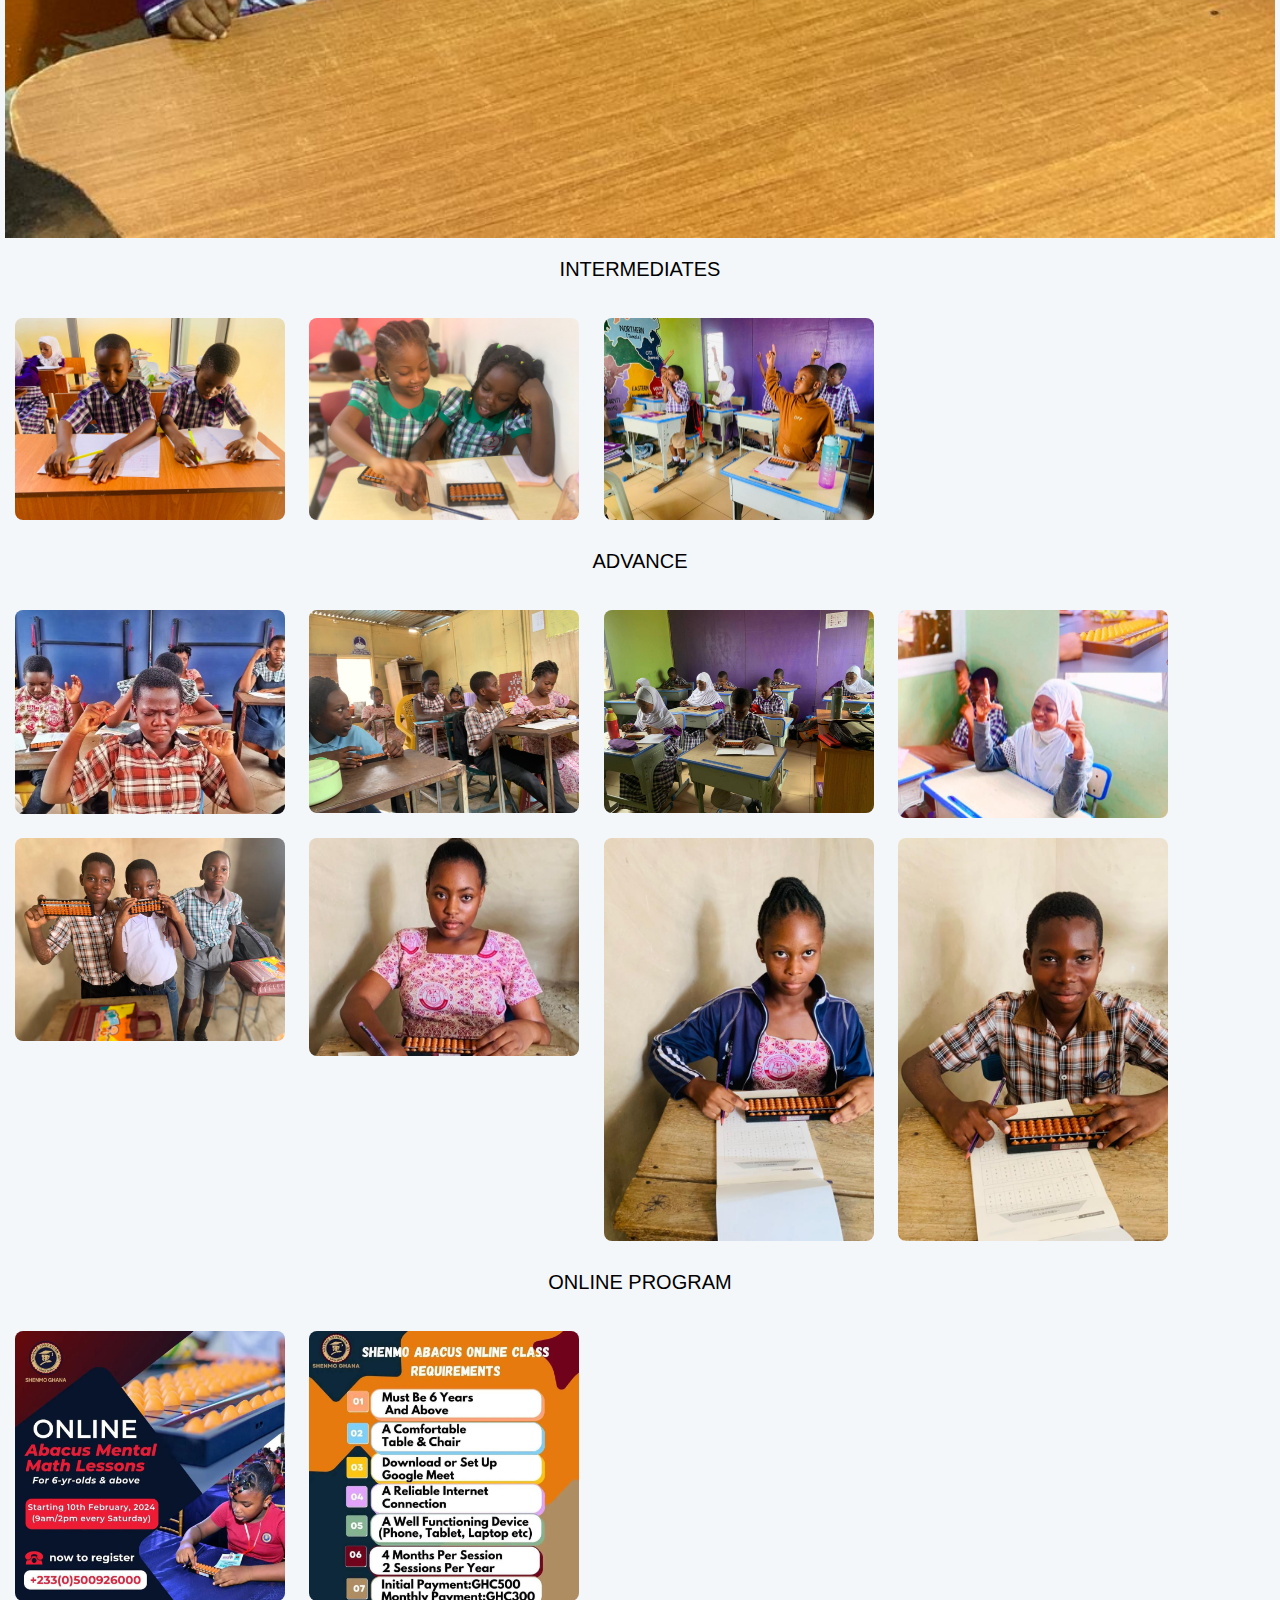
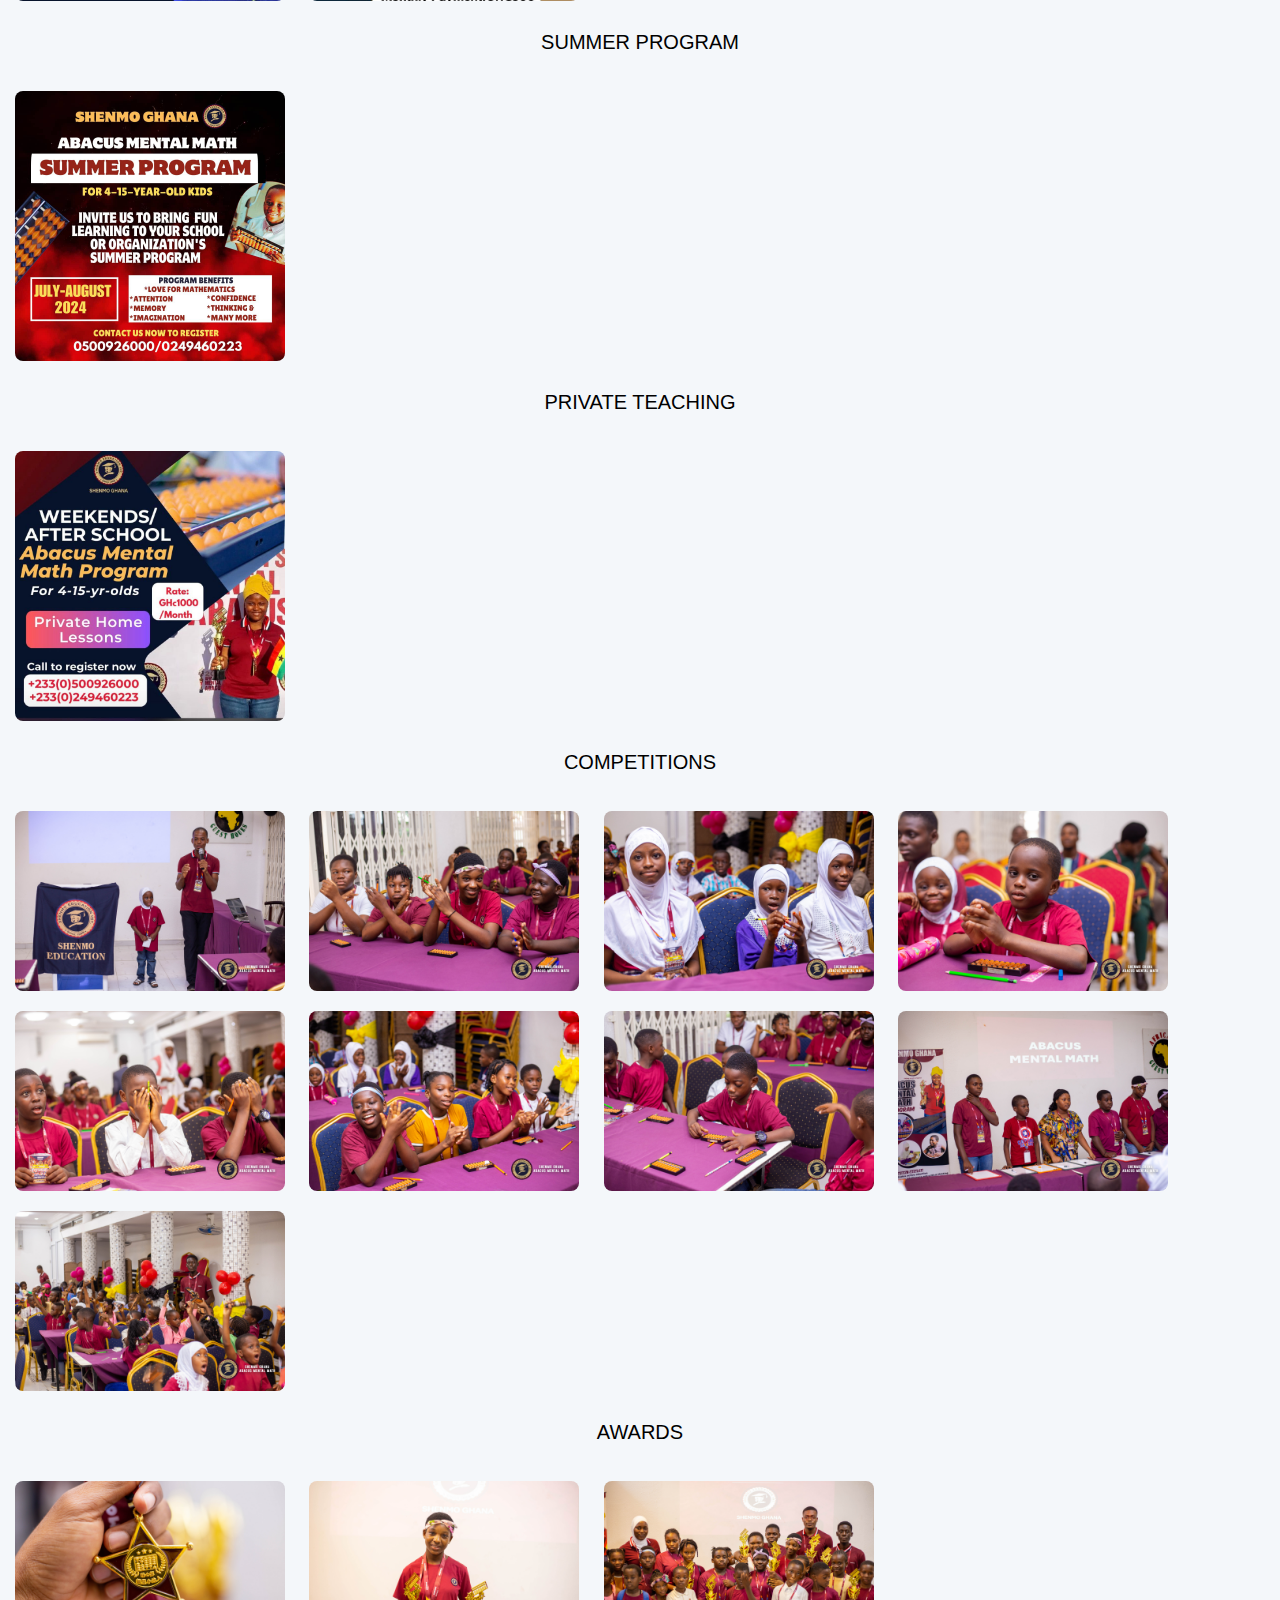
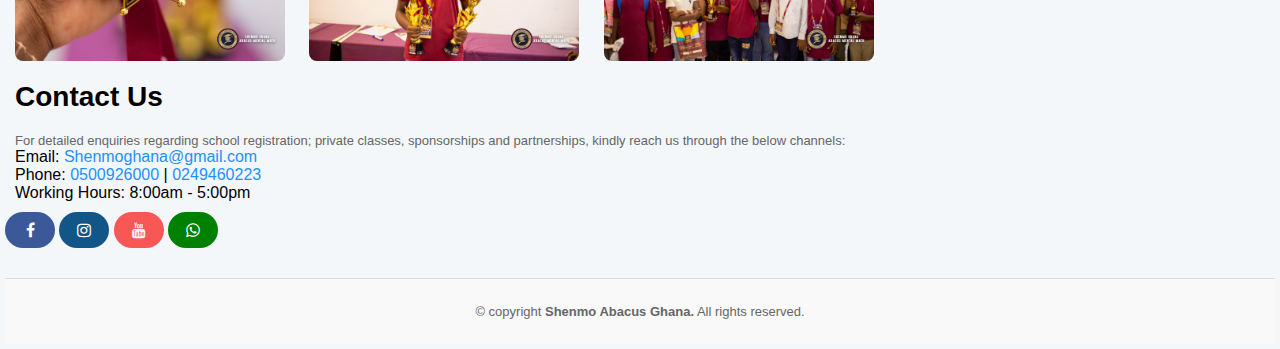
<file: Programs.html>
<!DOCTYPE html>
<html>
    <head>
        <meta charset="utf-8">
        <title>SHENMO GHANA</title>
        <meta name="viewport" content="width=device-width, initial-scale=1">
        <link rel="stylesheet" href="styles/general.css">
        <link rel="stylesheet" href="styles/header.css">
        <link rel="stylesheet" href="styles/page.css">
    </head>
    <body>
        <div class="main-header">
            <div class="header">
                <div class="left-section">Hello! Welcome to Shenmo Education Ghana</div>
                <div class="right-section"></div>
            </div>

            
            <section class="sub-head">
                <img class="img" src="thumbnails/logo.png">
                <div>
                    <li><a href="index.html">Home</a></li>
                  </div>
          
                  <div>
                    <li><a href="Shenmo.html">Shenmo</a></li>
                  </div>
                  
                  <div>
                    <li><a href="Programs.html">Programs</a></li>
                  </div>
          
                  <div>
                    <li><a href="Gallery.html">Gallery</a></li>
                  </div>
                    
                  <div>
                    <li><a href="contact.html">Contact Us</a></li>
                  </div>
              </div>
           
        </section> 

        <div>
            <img class="picture" src="images/gheno image.jpg">
        </div>

        <div class="all-pics"> STAGES OF LEARNING</div>
        <div class="container-1">
            <div class="stage beginners">
                <h2>Beginners Stage</h2>
                <p>KG 2 - PRIMARY 2</p>
            </div>
            <div class="stage intermediate">
                <h2>Intermediate Stage</h2>
                <p>PRIMARY 3 - PRIMARY 5</p>
            </div>
            <div class="stage advanced">
                <h2>Advanced Stage</h2>
                <p>PRIMARY 6 - JHS 2</p>
            </div>
            <div class="stage online">
                <h2>Online Program</h2>
                <p>AGE 6 and ABOVE</p>
            </div>
            <div class="stage summer">
                <h2>Summer Program</h2>
                <p>AGE 4 - 15 YEARS</p>
            </div>
            <div class="stage private">
                <h2>Private Teaching</h2>
                <p>AGE 4 - 15 YEARS</p>
            </div>
        </div>


         <div class="all-pics">BEGINNERS</div>
         <div id="slideshow" >
            <img class="slide1 active" src="images/IMG-20241101-WA0002.jpg"> 
            <img class="slide1" src="images/IMG-20241101-WA0003.jpg">
            <img class="slide1" src="images/IMG-20241101-WA0004.jpg">
            <img class="slide1" src="images/IMG-20241101-WA0001.jpg">    
        </div>

        <div class="all-pics">INTERMEDIATES</div>
             <div class="ourgallery-preview">
                <div>
                  <img class="our-gallery" src="images/WhatsApp Image 2024-11-01 at 08.44.23_93cf760f.jpg">
                  <img class="our-gallery" src="images/WhatsApp Image 2024-11-01 at 08.44.24_872cfe90.jpg">
                  <img class="our-gallery" src="images/WhatsApp Image 2024-11-01 at 08.49.09_f7f6cdb7.jpg">
        </div>

        <div class="all-pics">ADVANCE</div>
             <div class="ourgallery-preview">
                <div>
                  <img class="our-gallery" src="images/IMG-20241101-WA0009.jpg">
                  <img class="our-gallery" src="images/IMG-20241101-WA0010.jpg">
                  <img class="our-gallery" src="images/IMG-20241101-WA0017.jpg">
                  <img class="our-gallery" src="images/WhatsApp Image 2024-11-01 at 09.23.51_56aabeb1.jpg">
                  <img class="our-gallery" src="images/IMG-20241101-WA0015.jpg">
                  <img class="our-gallery" src="images/IMG-20241101-WA0011.jpg">
                  <img class="our-gallery" src="images/IMG-20241101-WA0012.jpg">
                  <img class="our-gallery" src="images/IMG-20241101-WA0013.jpg">
        </div>

        <div class="all-pics">ONLINE PROGRAM</div>
             <div class="ourgallery-preview">
                <div>
                  <img class="our-gallery" src="images/IMG-20241027-WA0008.jpg">
                  <img class="our-gallery" src="images/IMG-20241027-WA0002.jpg">
                 
        </div>

        <div class="all-pics">SUMMER PROGRAM</div>
             <div class="ourgallery-preview">
                <div>
                  <img class="our-gallery" src="images/WhatsApp Image 2024-11-01 at 10.00.42_a4b45889.jpg">
        </div>

        <div class="all-pics">PRIVATE TEACHING</div>
             <div class="ourgallery-preview">
                <div>
                  <img class="our-gallery" src="images/IMG-20241009-WA0003.jpg">
                  
        </div>

          <div class="all-pics">COMPETITIONS</div>
             <div class="ourgallery-preview">
                <div>
                    <img class="our-gallery" src="images/IMG_1547.jpg">
                    <img class="our-gallery" src="images/IMG_1582.jpg">
                    <img class="our-gallery" src="images/IMG_1593.jpg">
                    <img class="our-gallery" src="images/IMG_1599.jpg">
                    <img class="our-gallery" src="images/IMG_1614.jpg">
                    <img class="our-gallery" src="images/IMG_1651.jpg">
                    <img class="our-gallery" src="images/IMG_1653.jpg">
                    <img class="our-gallery" src="images/IMG_1934.jpg">
                    <img class="our-gallery" src="images/IMG_1691.jpg">
                </div>
            </div>

            <div class="all-pics">AWARDS</div>
             <div class="ourgallery-preview">
                <div>
                <img class="our-gallery" src="images/IMG_2009.jpg">
                <img class="our-gallery" src="images/IMG_2268.jpg">
                <img class="our-gallery" src="images/IMG_2319.jpg">
                </div>
            </div>


            <div class="contacting-us">
                <div>
                  <section class="back-cover">
                    <h2>Contact Us</h2>
                    <p>For detailed enquiries regarding school registration; private classes, sponsorships and partnerships, kindly reach us through the below channels:</p>
                    <ul>
                        <li>Email: <a href="mailto:shenmoghana@gmail.com">Shenmoghana@gmail.com</a></li> <br>
                        <li>
                            Phone: 
                            <a href="tel:0500926000">0500926000</a> | 
                            <a href="tel:0249460223">0249460223</a>
                        </li> <br>
                        <li>Working Hours: 8:00am - 5:00pm</li>
                    </ul>
                </section>
            
                <link rel="stylesheet" href="https://cdnjs.cloudflare.com/ajax/libs/font-awesome/4.7.0/css/font-awesome.min.css">
            
            
                <a href="https://web.facebook.com/shenmoghana/?_rdc=1&_rdr" class="fa fa-facebook"></a>
                  <a href="https://www.instagram.com/shenmoghana/" class="fa fa-instagram"></a>
                  <a href="https://www.youtube.com/@shenmoghana?app=desktop" class="fa fa-youtube"></a>
                  <a href="https://wa.me/552595297" class="fa fa-whatsapp"></a>
                  </div> 
              </div>
            
                <section class="copyright">
                  <p>&copy; copyright <strong>Shenmo Abacus Ghana.</strong> All rights reserved.</p>
                </section>
            
            

            <script>
               let currentSlide = 0;
    const slides = document.querySelectorAll('.slide1');

    function showSlide(index) {
        slides.forEach((slide1, i) => {
            slide1.classList.toggle('active', i === index);
        });
    }

    function nextSlide() {
        currentSlide = (currentSlide + 1) % slides.length;
        showSlide(currentSlide);
    }

    setInterval(nextSlide, 3000);
            </script>
            
    </body>
</html>
</file>
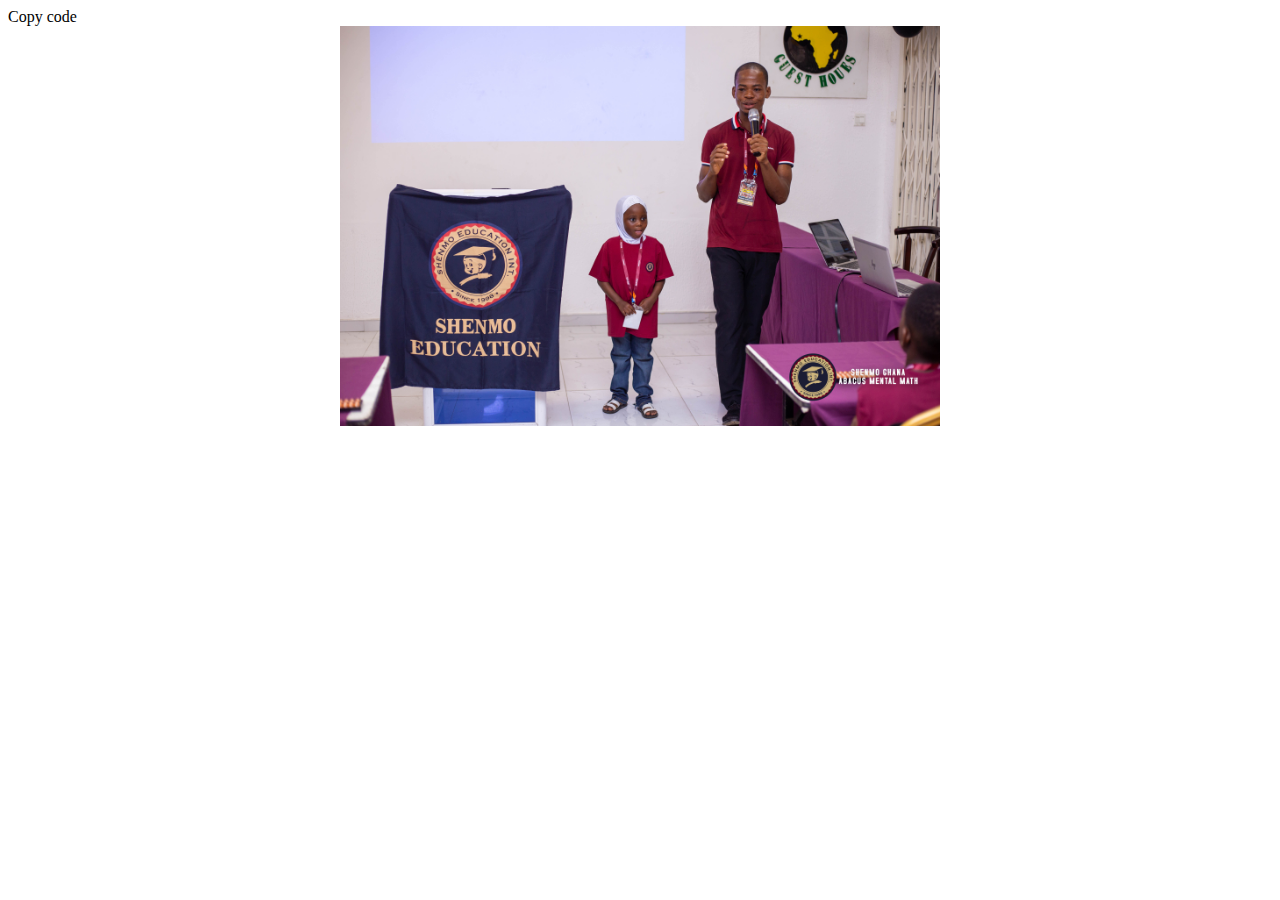
<file: slide.html>
Copy code
<!DOCTYPE html>
<html lang="en">
<head>
    <meta charset="UTF-8">
    <meta name="viewport" content="width=device-width, initial-scale=1.0">
    <title>Image Slideshow</title>
    <style>
        #slideshow {
            max-width: 600px;
            position: relative;
            margin: auto;
        }

        .slide {
            display: none;
            width: 100%;
        }

        .active {
            display: block;
        }
    </style>
</head>
<body>
    <div id="slideshow">
        <img class="slide active" src="images/IMG_1547.jpg"> 
        <img class="slide" src="images/IMG_1582.jpg">
        <img class="slide" src="images/IMG_1593.jpg">
        
    </div>

    <script>
        let currentSlide = 0;
        const slides = document.querySelectorAll('.slide');

        function showSlide(index) {
            slides.forEach((slide, i) => {
                slide.classList.toggle('active', i === index);
            });
        }

        function nextSlide() {
            currentSlide = (currentSlide + 1) % slides.length;
            showSlide(currentSlide);
        }

        setInterval(nextSlide, 3000); // Change slide every 3 seconds
    </script>
</body>
</html>
</file>
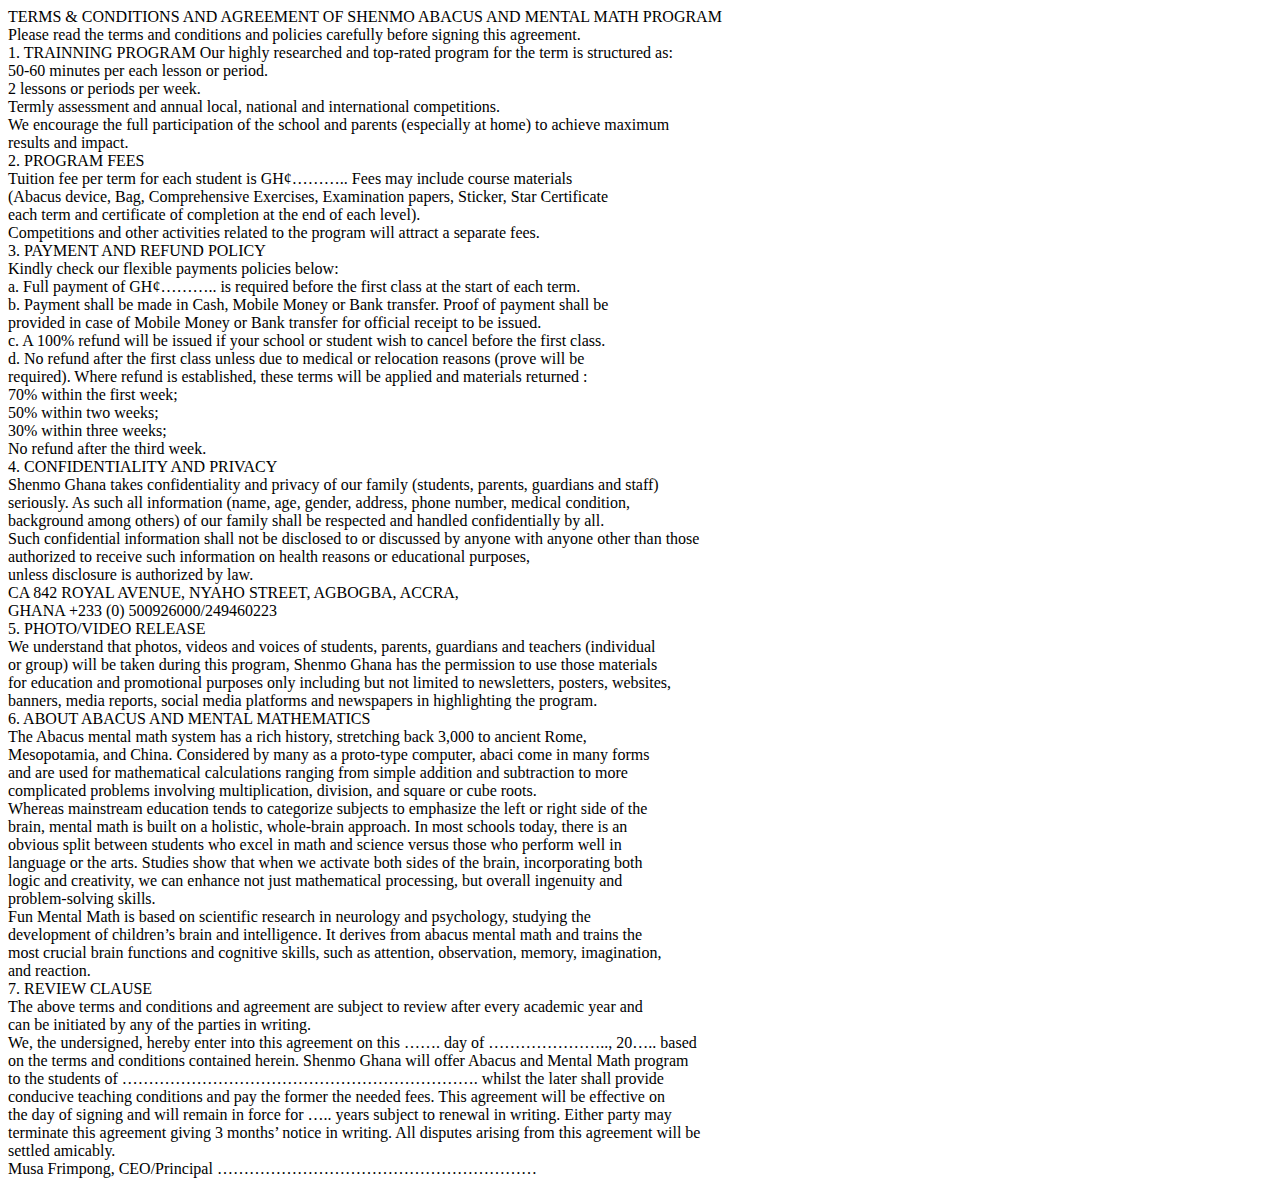
<file: terms and conditions.html>
<!DOCTYPE html>
<html>
<head>
    <title>SHENMO GHANA TERMS</title>
  </head>

  <body>
    <div>
     <div>TERMS & CONDITIONS AND AGREEMENT OF SHENMO ABACUS AND MENTAL MATH PROGRAM</div>

     <div>Please read the terms and conditions and policies carefully before signing this agreement.</div>

     <div>
      1. TRAINNING PROGRAM
      Our highly researched and top-rated program for the term is structured as: <br>
      50-60 minutes per each lesson or period. <br>
      2 lessons or periods per week. <br>
      Termly assessment and annual local, national and international competitions. <br>
      We encourage the full participation of the school and parents (especially at home) to achieve 
      maximum <br> results and impact.
    </div>

     <div>
      2. PROGRAM FEES <br>
      Tuition fee per term for each student is GH¢………..
      Fees may include course materials <br> (Abacus device, Bag, Comprehensive Exercises, Examination
      papers, Sticker, Star Certificate <br> each term and certificate of completion at the end of each level). <br>
      Competitions and other activities related to the program will attract a separate fees. 
     </div>

    <div>
      3. PAYMENT AND REFUND POLICY <br>
      Kindly check our flexible payments policies below: <br>
      a. Full payment of GH¢……….. is required before the first class at the start of each term. <br>
      b. Payment shall be made in Cash, Mobile Money or Bank transfer. Proof of payment shall be <br>
      provided in case of Mobile Money or Bank transfer for official receipt to be issued. <br>
      c. A 100% refund will be issued if your school or student wish to cancel before the first class. <br>
      d. No refund after the first class unless due to medical or relocation reasons (prove will be <br>
      required). Where refund is established, these terms will be applied and materials returned : <br>
      70% within the first week; <br>
      50% within two weeks; <br>
      30% within three weeks; <br>
      No refund after the third week. <br>
    </div>

    <div>
      4. CONFIDENTIALITY AND PRIVACY <br>
Shenmo Ghana takes confidentiality and privacy of our family (students, parents, guardians and staff) <br>
seriously. As such all information (name, age, gender, address, phone number, medical condition, <br>
background among others) of our family shall be respected and handled confidentially by all. <br> Such 
confidential information shall not be disclosed to or discussed by anyone with anyone other than those <br>
authorized to receive such information on health reasons or educational purposes, <br> unless disclosure 
is authorized by law. <br>
CA 842 ROYAL AVENUE, NYAHO STREET, 
AGBOGBA, ACCRA, <br> GHANA
+233 (0) 500926000/249460223
    </div>


<div>
  5. PHOTO/VIDEO RELEASE <br>
  We understand that photos, videos and voices of students, parents, guardians and teachers (individual <br>
  or group) will be taken during this program, Shenmo Ghana has the permission to use those materials <br>
  for education and promotional purposes only including but not limited to newsletters, posters, websites, <br>
  banners, media reports, social media platforms and newspapers in highlighting the program. <br>
</div>

<div>
  6. ABOUT ABACUS AND MENTAL MATHEMATICS <br>
The Abacus mental math system has a rich history, stretching back 3,000 to ancient Rome, <br>
Mesopotamia, and China. Considered by many as a proto-type computer, abaci come in many forms <br>
and are used for mathematical calculations ranging from simple addition and subtraction to more <br>
complicated problems involving multiplication, division, and square or cube roots. <br>
Whereas mainstream education tends to categorize subjects to emphasize the left or right side of the <br>
brain, mental math is built on a holistic, whole-brain approach. In most schools today, there is an <br>
obvious split between students who excel in math and science versus those who perform well in <br>
language or the arts. Studies show that when we activate both sides of the brain, incorporating both <br>
logic and creativity, we can enhance not just mathematical processing, but overall ingenuity and <br>
problem-solving skills. <br>
Fun Mental Math is based on scientific research in neurology and psychology, studying the <br>
development of children’s brain and intelligence. It derives from abacus mental math and trains the <br>
most crucial brain functions and cognitive skills, such as attention, observation, memory, imagination, <br>
and reaction.
</div>

<div>
  7. REVIEW CLAUSE <br>
The above terms and conditions and agreement are subject to review after every academic year and <br>
can be initiated by any of the parties in writing. <br>
We, the undersigned, hereby enter into this agreement on this ……. day of ………………….., 20….. based <br>
on the terms and conditions contained herein. Shenmo Ghana will offer Abacus and Mental Math program <br>
to the students of …………………………………………………………. whilst the later shall provide <br>
conducive teaching conditions and pay the former the needed fees. This agreement will be effective on <br>
the day of signing and will remain in force for ….. years subject to renewal in writing. Either party may <br>
terminate this agreement giving 3 months’ notice in writing. All disputes arising from this agreement will be <br>
settled amicably.
</div>

<div>
  Musa Frimpong, CEO/Principal ……………………………………………………
</div>

    </div>
  </body>
</html>
</file>
<file: styles/general.css>
p{
    font-family: Roboto, Arial;
    margin-top: 0;
    margin-bottom: 0;
}

.body{
    margin: 0;
}
</file>
<file: styles/header.css>
.header{
    height: 30px;    
    display: flex;
    flex-direction: row;
    background-color: rgb(22, 22, 34);
    color: white;
}

.left-section{
    width: auto;
    display: flex;
    align-items: center;
    font-family: 'Courier New', Courier, monospace;
    font-size: 12px;
    color: #fff;
    text-align: center;
    animation: left-section 1s ease-in-out infinite alternate;
    }
      
      @-webkit-keyframes left-section {
        from {
          text-shadow: 0 0 10px #fff, 0 0 20px #fff, 0 0 30px #e60073, 0 0 40px #e60073, 0 0 50px #e60073, 0 0 60px #e60073, 0 0 70px #e60073;
        }
        
        to {
          text-shadow: 0 0 20px #fff, 0 0 30px #ff4da6, 0 0 40px #ff4da6, 0 0 50px #ff4da6, 0 0 60px #ff4da6, 0 0 70px #ff4da6, 0 0 80px #ff4da6;
        }
      }

      @keyframes left-section {
        from {
          text-shadow: 0 0 10px #fff, 0 0 20px #fff, 0 0 30px #e60073, 0 0 40px #e60073, 0 0 50px #e60073, 0 0 60px #e60073, 0 0 70px #e60073;
        }
        
        to {
          text-shadow: 0 0 20px #fff, 0 0 30px #ff4da6, 0 0 40px #ff4da6, 0 0 50px #ff4da6, 0 0 60px #ff4da6, 0 0 70px #ff4da6, 0 0 80px #ff4da6;
        }
      }
      


.right-section{
    flex: 1;
    display: flex;
    align-items: right;
    
}

.topnav .login-container {
    float: right;
  }
  
  /* Style the input field inside the navbar */
  .topnav input[type=text] {
    padding: 6px;
    margin-top: 8px;
    font-size: 17px;
    border: none;
    width: 150px; /* adjust as needed (as long as it doesn't break the topnav) */
    color: black;
  }
  
  /* Style the button inside the input container */
  .topnav .login-container button {
    float: right;
    padding: 6px;
    margin-top: 8px;
    margin-right: 16px;
    background: #ddd;
    font-size: 17px;
    border: none;
    cursor: pointer;
    background: rgb(64, 64, 250);
  }
  
  
  
  /* Add responsiveness - On small screens, display the navbar vertically instead of horizontally */
  @media screen and (max-width: 600px) {
    .topnav .login-container {
      float: none;
    }
    .topnav a, .topnav input[type=text], .topnav .login-container button {
      float: none;
      display: block;
      text-align: left;
      width: 100%;
      margin: 0;
      padding: 14px;
    }
    .topnav input[type=text] {
      border: 1px solid #ccc;
    }
  }
</file>
<file: styles/page.css>
.main-header {
    position: fixed;
    top: 0;
    left: 0;
    background-color: rgb(254, 247, 247);
    width: 100%;
    z-index: 99;
}

.sub-head {
    display: flex;
    align-items: center;
    justify-content: space-between;
    padding: 10px;
    cursor: pointer;
   
}

.img{
    width: 60px;

   
}

li {
    display: inline;
}

.home, .shenmo, .programs, .gallery, .partnership, .contact {
    position: relative;
    display: flex;
  
}

.row {
    display: flex;
    margin: auto;
    flex-wrap: wrap;
}

.office {
    width: 50%;
    display: inline-block;
    margin: 10px 25px 20px 25px;
    vertical-align: top;
    
}

.random {
    position: relative;
    text-align: left;
    flex: 33.33%;
    padding: 5px;
    width: 100%;
}

.picture {
    margin-top: 60px;
    width: 100%;
    height: 450px;
}

.left1, .left2 {
    position: absolute;
    font-size: 50px;
    font-weight: bold;
    top: 65%;
    left: 10%;
}

.left1 {
    color: black;
}

.left2 {
    color: red;
    word-spacing: 20px;
}

.about {
    height: 500px;
    display: flex;
    flex-direction: row;
    color: black;
    margin-top: 15px;
   
}

.about-image {
    width: 20px;
    margin-top: 30px;
}

.about-note {
    margin: 20px;
}

.us, .ghana {
    font-size: 20px;
    margin-bottom: 20px;
    padding-left: 180px;
    color: black;
}

.us-1, .us-2, .ghana-1 {
    font-size: 20px;
    margin-bottom: 20px;
    text-align: center;
}

.us-1 {
    color: red;
}

.ghana-1 {
    font-size: 27px;
    color: blue;
}

.note {
    font-size: 15px;
    margin-bottom: 20px;
    padding-left: 180px;
}

.read-more {
    font-size: 30px;
    font-weight: bold;
    margin-top: 80px;
}

.read-button {
    background-color: rgb(22, 22, 34);
    color: white;
    width: 150px;
    height: 60px;
    border-radius: 30px;
}

.mission-note {
    background-color: rgb(240, 240, 238);
    height: 300px;
}

.mission {
    font-size: 20px;
    margin-bottom: 20px;
    text-align: center;
    color: black;
}

.mission-text {
    font-size: 19px;
    margin-bottom: 40px;
    padding-top: 40px;
    margin-left: 180px;
    text-align: center;
}

.all-pics, .locate-us {
    margin-top: 10px;
    height: 50px;
    font-size: 20px;
    margin-bottom: 10px;
    text-align: center;
    color: black;
    padding: 10px;
}

.our-gallery {
    width: 270px;
    display: inline-flex;
    margin: 10px;
    border-radius: 8px;
    vertical-align: top;
}

.ourgallery-preview {
    display: inline-block;
    width: 100%;
    vertical-align: top;
}

.contacting-us {
    position: relative;
}

.cont-act {
    padding: 10px;
    padding-bottom: 1px;
    width: 100%;
    height: 400px;
}

.con-numb {
    font-family: Roboto, Arial;
    font-size: 24px;
    font-weight: bold;
    width: 300px;
    height: 150px;
    border: none;
    border-radius: 4px;
    background-color: transparent;
    color: black;
    position: absolute;
    bottom: 15px;
    left: 20px;
}

.one {
    text-align: center;
    color: black;
}

.fa {
    padding: 20px;
    font-size: 30px;
    width: 50px;
    text-align: center;
    text-decoration: none;
}

.fa:hover {
    opacity: 0.7;
}

.fa-facebook {
    background: #3B5998;
    color: white;
    padding: 10px;
    border-radius: 30px;
}

.fa-youtube {
    background: rgb(249, 86, 86);
    color: white;
    padding: 10px;
    border-radius: 30px;
}

.fa-instagram {
    background: #125688;
    color: white;
    padding: 10px;
    border-radius: 30px;
}

.fa-whatsapp {
    background:green;
    color: white;
    padding: 10px;
    border-radius: 30px;
}



.whatsapp-link {
    display: inline-flex;
    align-items: center;
    background-color: #25D366;
    color: white;
    padding: 10px 15px;
    border-radius: 8px;
    text-decoration: none;
    font-size: 16px;
    font-family: Arial, sans-serif;
}


.whatsapp-logo {
    width: 30px; 
    height: 30px;
    margin-right: 10px;
}



* {
    box-sizing: border-box;
}

input[type=text], input[type=password] {
    width: 100%;
    padding: 15px;
    margin: 5px 0 22px 0;
    display: inline-block;
    border: none;
    background: #f1f1f1;
}

input[type=text]:focus, input[type=password]:focus {
    background-color: #ddd;
    outline: none;
}

hr {
    border: 1px solid #f1f1f1;
    margin-bottom: 25px;
}

.registerbtn {
    background-color: #04AA6D;
    color: white;
    padding: 16px 20px;
    margin: 8px 0;
    border: none;
    cursor: pointer;
    width: 100%;
    opacity: 0.9;
}

.registerbtn:hover {
    opacity: 1;
}

a {
    color: dodgerblue;
    text-decoration: none;
}

.signin {
    background-color: #f1f1f1;
    text-align: center;
}

.signin1 {
    background-color: hwb(143 1% 51%);
    text-align: center;
    color: black;
}

form.example input[type=text] {
    padding: 10px;
    font-size: 17px;
    border: 1px solid grey;
    float: left;
    width: 80%;
    background: #f1f1f1;
}

form.example button {
    float: left;
    width: 20%;
    padding: 10px;
    background: #2196F3;
    color: white;
    font-size: 17px;
    border: 1px solid grey;
    border-left: none;
    cursor: pointer;
}

form.example button:hover {
    background: #0b7dda;
}

form.example::after {
    content: "";
    clear: both;
    display: table;
}

.container-1 {
    display: flex;
    justify-content: space-around;
    flex-wrap: wrap;
    margin-top: 10px;
}

.stage, .stage-1 {
    background-color: #fff;
    border-radius: 8px;
    box-shadow: 0 4px 8px rgba(0, 0, 0, 0.1);
    padding: 20px;
    margin: 10px;
    text-align: center;
    transition: transform 0.2s;
}

.stage {
    width: 30%;
}

.stage-1 {
    width: 40%;
    height: 200px;
    margin-bottom: 60px;
}

.stage:hover, .stage-1:hover {
    transform: scale(1.05);
}

.beginners {
    border-left: 5px solid #4CAF50;
}

.intermediate {
    border-left: 5px solid #2196F3;
}

.advanced {
    border-left: 5px solid #f44336;
}

.online {
    border-left: 5px solid #e7f217;
}

.summer {
    border-left: 5px solid #820479;
}

.private {
    border-left: 5px solid #980628;
}

h2 {
    font-size: 24px;
    margin-bottom: 10px;
}

p {
    font-size: 13px;
    color: #666;
}

#slideshow {
    max-width: 100%;
    position: relative;
    margin: auto;
}

.slide1 {
    display: none;
    width: 100%;
    height: auto;
    margin: auto;
}

.item {
    max-width: 100%;
}

.active {
    display: flex;
}

.video-container {
    display: inline-block;
    flex-direction: column;
    align-items: center;
    justify-content: center;
    padding-left: 30px;
    background-color: rgb(240, 240, 238);
    width: 100%;
    z-index: -1;
}

button {
    margin: 5px;
}

.carousel-control {
    width: 0%;
    margin: auto;
    height: auto;
}

.signup {
    width: 100%;
}

.signup-col {
    display: flex;
    justify-content: center;
    align-items: center;
}

.page-text {
    display: flex;
    align-items: flex-end;
    font-size: 50px;
}


@media (max-width: 600px) {
    .sub-head {
        display: flex;
        align-items: center;
        justify-content: space-between;
        padding: 10px;
        cursor: pointer;
        font-size: 12px;
      
    }

    .picture {
        margin-top: 60px;
        width: 100%;
        height:auto ;
    }

    .office, .stage, .stage-1 {
        width: 100%;
        margin: 10px 0;
    }

    .left1, .left2 {
        font-size: 30px;
        left: 5%;
    }

    .about {
        flex-direction: column;
        height: auto;
    }

    .us, .ghana, .note {
        padding-left: 20px;
    }

    .our-gallery {
        width: 375px;
        display: inline-flex;
        margin: 15px;
        border-radius: 8px;
        vertical-align: top;
        
    }

    .mission-text {
        margin-left: 20px;
    }
    

    .cont-act {
        height: auto;
    }

    .con-numb {
        width: 100%;
        height: auto;
        position: static;
        margin: 10px 0;
    }

    .fa {
        font-size: 20px;
        width: 30px;
        padding: 10px;
    }

    .page-text {
        font-size: 30px;
    }
}


* {
    margin: 0;
    padding: 0;
    box-sizing: border-box;
}

body {
    font-family: Arial, sans-serif;
    background-color: #f4f7fa;
    color: #333;
    padding: 5px;
}


.containerTeam {
    max-width: 1200px;
    margin: 0 auto;
    padding: 20px;
    box-sizing: border-box;
}

h1 {
    font-size: 20px;
    margin-bottom: 30px;
    color: #333;
    text-align: center;
}


.team-members {
    display: grid;
    grid-template-columns: repeat(4, 1fr);
    gap: 20px;
    justify-items: center;
}


.team-member {
    background-color: #fff;
    border-radius: 10px;
    box-shadow: 0 4px 10px rgba(0, 0, 0, 0.1);
    padding: 10px;
    text-align: center;
    width: 100%;
    max-width: 250px; 
    height: 350px; 
    display: flex;
    flex-direction: column;
    align-items: center;
    justify-content: flex-start;
}


.team-member img {
    width: 100%;
    height: 270px; 
    object-fit: cover; 
    border-radius: 10px;
}


.team-member .content {
    margin-top: 1px;
}

.team-member h3 {
    font-size: 16px;
    color:black;
    margin-bottom: 5px;
}

.team-member p {
    font-size: 14px;
    color: #777;
}


.team-member:hover {
    transform: translateY(-10px);
    box-shadow: 0 6px 15px rgba(0, 0, 0, 0.2);
}


@media (max-width: 600px) {
    .team-members {
        grid-template-columns: 1fr;
        gap: 20px;
    }
}

@media (max-width: 480px) {
    h1 {
        font-size: 20px;
    }

    .team-member {
        padding: 1px;
        height: 250px; 
    }

    .team-member img {
        height: 195px; 
    }

    .team-member h3 {
        font-size: 1rem;
    }

    .team-member p {
        font-size: 0.9rem;
    }
}


.testimonial-slideshow {
    width: 100%;
    max-width: auto;
    overflow: hidden;
    border-radius: 10px;
    box-shadow: 0 4px 8px rgba(0, 0, 0, 0.1);
    margin-top: 15px;
  }
  
  .testimonial-container {
    display: flex;
    transition: transform 0.5s ease-in-out;
  }
  
  .testimonial-slide {
    min-width: 100%;
    padding: 20px;
    box-sizing: border-box;
    text-align: center;
    background-color: transparent;
    border-right: 1px solid #ddd;
  }
  
  .testimonial-slide img {
    width: 100px;
    height: 100px;
    border-radius: 50%;
    margin-bottom: 20px;
  }
  
  .testimonial-comment {
    font-style: italic;
    font-size: 1.2em;
    color: #555;
  }
  
  .testimonial-name {
    font-weight: bold;
    color: #333;
    margin-top: 10px;
  }

  .cards-container{
    display: inline-block;
    margin-top: 20px;
}

.card{
    width: 100%;
    display: inline-block;
   
   margin-bottom: 20px;
    
}

.card img{
    width: 100%;
    height: 300px;
    
}

.card-content{
    padding: 20px;
}

.card-title{
    font-size: 1.5em;
    color: #333;
    margin-bottom: 10px;
}

.card-description{
    font-size: 1em;
    color: #555;
}

.card-link{
    display: block;
    text-align: center;
    padding: 10px;
    background-color: #333;
    color: white;
    text-decoration: none;
    border-radius: 5px;
    margin-top: 10px;
}

.card-link:hover{
    color: dodgerblue;
    text-decoration: none;
}


.back-cover {
    background-color: transparent;
    color: black;
    padding: 10px;
  }
  
  .back-cover h2 {
    font-size: 28px;
    margin-bottom: 20px;
  }
  
  .back-cover ul {
    list-style-type: none;
    padding: 0;
  }
  
  .back-cover li {
    font-size: 16px;
    margin-bottom: 10px;
  }

  
  .copyright {
    text-align: center;
    font-size: 14px;
    color: #777;
    margin-top: 30px;
    padding: 20px;
    background-color: #f9f9f9;
    border-top: 1px solid #ddd;
  }
  
  .copyright p {
    margin: 5px 0;
  }
</file>
